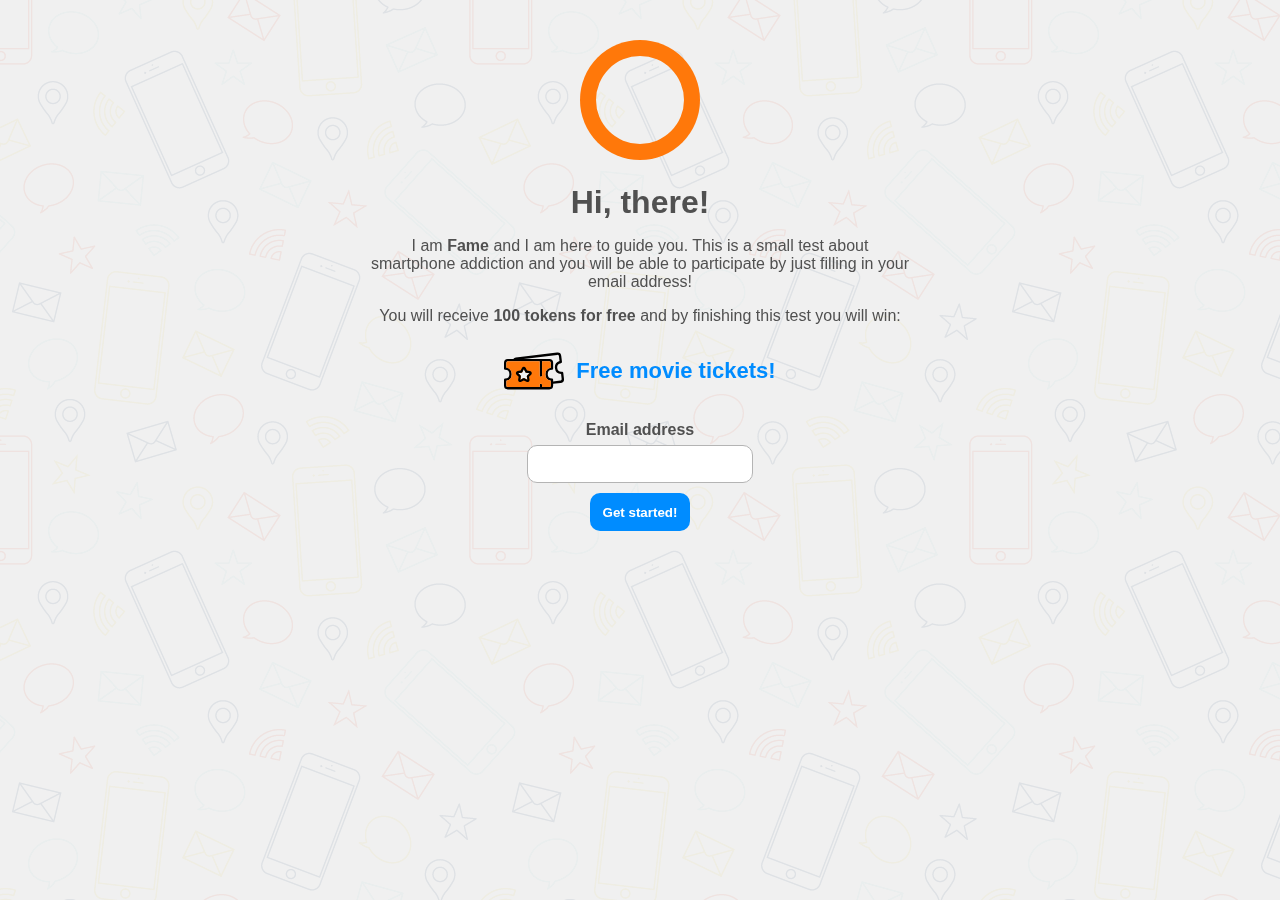
<file: index.html>
<!DOCTYPE html>
<html lang="en">
<head>
    <meta charset="UTF-8">
    <title>Fame</title>
    <link rel="stylesheet" href="./css/fame.css">
    <link rel="stylesheet" href="./css/style.css">
    <meta name="viewport" content="width=device-width, initial-scale=1.0">
    <meta name="theme-color" content="#0096FF">
</head>
<body>
    <main>
        <div class="fame-container">
            <div class="fame"></div>
        </div>
        <h1>Hi, there!</h1>
        <p>I am <span class="bold">Fame</span> and I am here to guide you. This is a small test about smartphone addiction and you will be able to participate by just filling in your email address!</p>
        <p>You will receive <span class="bold">100 tokens for free</span> and by finishing this test you will win:</p>
        <div class="freetickets">
            <svg xmlns="http://www.w3.org/2000/svg" viewBox="0 0 512 315.19">
                <defs><style>.a{fill:#FF780A;}</style></defs><title>tickets</title><path d="M511.76,222.84l-6-50.4a10,10,0,0,0-10.95-8.76,36.88,36.88,0,0,1-8.74-73.23,10,10,0,0,0,8.58-11.1l-6-50.4A32.84,32.84,0,0,0,452.16.24L100.89,42.16a32.64,32.64,0,0,0-21.75,12.1H32.83A32.87,32.87,0,0,0,0,87.09v50.77a10,10,0,0,0,9.83,10,36.88,36.88,0,0,1,0,73.75A10,10,0,0,0,0,231.6v50.76A32.87,32.87,0,0,0,32.83,315.2H386.57a32.87,32.87,0,0,0,32.83-32.84V266.93l63.65-7.6a32.82,32.82,0,0,0,28.71-36.47ZM399.4,249.18v33.18a12.85,12.85,0,0,1-12.83,12.84h-62V276.45a10,10,0,0,0-20,0v18.74H32.83A12.85,12.85,0,0,1,20,282.36V240.6a57,57,0,0,0,0-111.8V87.09A12.85,12.85,0,0,1,32.83,74.26H304.57V196a10,10,0,1,0,20,0V74.26h62A12.85,12.85,0,0,1,399.4,87.09v41.78a56.9,56.9,0,0,0,0,111.72Zm89.85-14.51a12.8,12.8,0,0,1-8.57,4.81l-61.28,7.31V231.6a10,10,0,0,0-9.83-10,36.88,36.88,0,0,1,0-73.75,10,10,0,0,0,9.83-10V87.09a32.87,32.87,0,0,0-32.83-32.83H168.3L454.5,20.1a12.85,12.85,0,0,1,14.26,11.22l4.95,41.48A56.9,56.9,0,0,0,487,183.73L492,225.21a12.7,12.7,0,0,1-2.7,9.46Z" transform="translate(0 -0.01)"/><path d="M323.8,232.41a10.15,10.15,0,0,0-.92-1.72,9.72,9.72,0,0,0-2.76-2.76,9.87,9.87,0,0,0-1.73-.92,10.13,10.13,0,0,0-1.87-.58,9.78,9.78,0,0,0-5.78.58,10.11,10.11,0,0,0-3.24,2.16,9.11,9.11,0,0,0-1.25,1.52,10.15,10.15,0,0,0-.92,1.72,10.44,10.44,0,0,0-.57,1.88,10.23,10.23,0,0,0,0,3.9,10.1,10.1,0,0,0,.57,1.87A10.35,10.35,0,0,0,309,244.6a10,10,0,0,0,3.59,1.49,9.54,9.54,0,0,0,3.91,0,9.39,9.39,0,0,0,1.87-.57,10.63,10.63,0,0,0,1.73-.92,9.72,9.72,0,0,0,2.76-2.76,9.87,9.87,0,0,0,.92-1.73,10.1,10.1,0,0,0,.57-1.87,9.49,9.49,0,0,0,0-3.9A10.65,10.65,0,0,0,323.8,232.41Z" transform="translate(0 -0.01)"/><path d="M241.86,158.87l-43.93-6.38-19.65-39.81a10,10,0,0,0-17.93,0l-17.28,35-2.36,4.79-16.63,2.41-27.3,4a10,10,0,0,0-5.54,17.06l26.45,25.78,5.33,5.2-3,17.63-4.48,26.12A10,10,0,0,0,130,261.2l39.32-20.6,39.29,20.65a10,10,0,0,0,14.51-10.54L215.61,207l31.79-31a10,10,0,0,0-5.54-17.06Zm-44,37.39a10,10,0,0,0-2.88,8.85l5,29L174,220.4a10,10,0,0,0-9.31,0l-26,13.67,5-29a10.16,10.16,0,0,0-2.87-8.85l-12.33-12-8.72-8.5,10.06-1.46,19-2.77a6.68,6.68,0,0,0,.89-.18,10,10,0,0,0,6.64-5.29l13-26.35,13,26.35a10,10,0,0,0,7.53,5.47L219,175.72Z" transform="translate(0 -0.01)"/><path class="a" d="M399.4,128.87V87.09a12.85,12.85,0,0,0-12.83-12.83h-62V196a10,10,0,1,1-20,0V74.26H32.83A12.85,12.85,0,0,0,20,87.09v41.78A56.9,56.9,0,0,1,20,240.6v41.77A12.85,12.85,0,0,0,32.83,295.2H304.56V276.45a10,10,0,0,1,20,0v18.74h62a12.85,12.85,0,0,0,12.83-12.83V249.18h0V240.6a56.9,56.9,0,0,1,0-111.72ZM195,205.11l5,29L174,220.4a10,10,0,0,0-9.31,0l-26,13.67,5-29a10.1,10.1,0,0,0-2.87-8.85l-12.33-12-8.71-8.5,10-1.46,19-2.77a6.68,6.68,0,0,0,.89-.18,10,10,0,0,0,6.64-5.29l13-26.35,13,26.35a10,10,0,0,0,7.53,5.47l29.08,4.23-21,20.51A10,10,0,0,0,195,205.11Z" transform="translate(0 -0.01)"/><path d="M169.32,139.7l13,26.35a10,10,0,0,0,7.53,5.47l29.08,4.23-21,20.51a10,10,0,0,0-2.88,8.85l5,29L174,220.4a10,10,0,0,0-9.31,0l-26,13.67,5-29a10.1,10.1,0,0,0-2.87-8.85l-12.33-12-8.71-8.5,10-1.46,19-2.77a6.68,6.68,0,0,0,.89-.18,10,10,0,0,0,6.64-5.29l13-26.35m0-18a18,18,0,0,0-16.14,10L142,154.31l-14.86,2.17-10.06,1.46a18,18,0,0,0-10,30.7l8.72,8.5,9.31,9.07L120.85,231A18,18,0,0,0,147,250l22.29-11.71L191.6,250a18,18,0,0,0,26.12-19l-4.25-24.82,18-17.57a18,18,0,0,0-10-30.7l-24.92-3.62-11.14-22.58a18,18,0,0,0-16.14-10Z" transform="translate(0 -0.01)"/>
                </svg>
            <p>Free movie tickets!</p>
        </div>
        <form action="/intro.html">
            <label for="email">Email address</label>
            <input type="email">
            <input type="submit" value="Get started!">
        </form>
    </main>
</body>
</html>
</file>
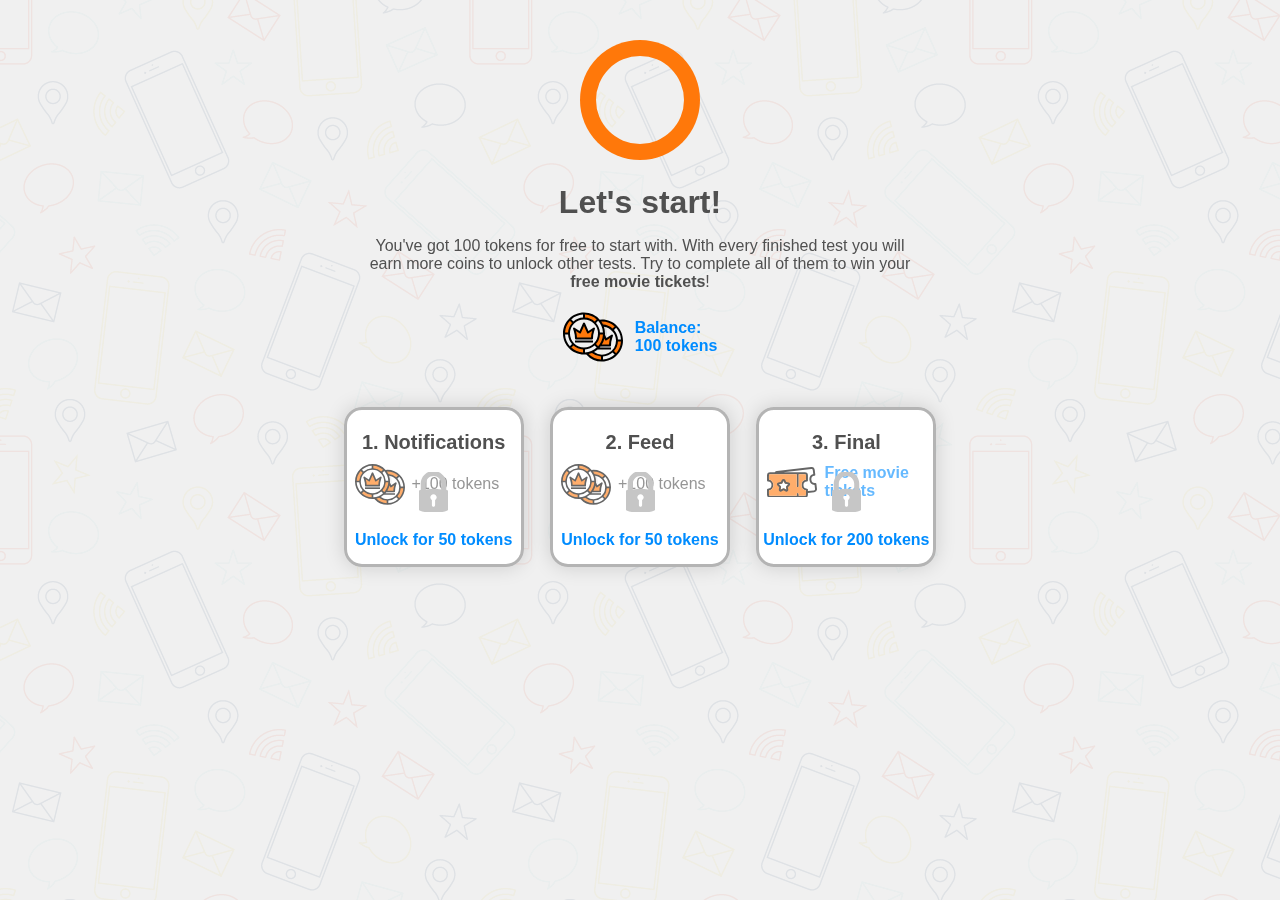
<file: intro.html>
<!DOCTYPE html>
<html lang="en">
<head>
    <meta charset="UTF-8">
    <title>Fame</title>
    <link rel="stylesheet" href="./css/fame.css">
    <link rel="stylesheet" href="./css/style.css">
    <meta name="viewport" content="width=device-width, initial-scale=1.0">
    <meta name="theme-color" content="#0096FF">
</head>
<body>
    <main>
        <div class="fame-container">
            <div class="fame"></div>
        </div>
        <h1>Let's start!</h1>
        <p>You've got 100 tokens for free to start with. With every finished test you will earn more coins to unlock other tests. Try to complete all of them to win your <span class=" bold">free movie tickets</span>!</p>
        <div class="totaltokens">
                <svg xmlns="http://www.w3.org/2000/svg" viewBox="0 0 480 392"><defs><style>.a{fill:#FF780A;}.b{fill:none;}.c{opacity:0.1;}.d{fill:#FF780A;}</style></defs><title>tokens</title><path class="a" d="M268.86,139.14l28.28-28.28A159.54,159.54,0,0,0,184,64v40A119.66,119.66,0,0,1,268.86,139.14Z" transform="translate(-16 -56)"/><path class="a" d="M268.86,308.86l28.28,28.28a159.45,159.45,0,0,0,46.32-102.36c.24-3.58.54-7.14.54-10.78H304A119.66,119.66,0,0,1,268.86,308.86Z" transform="translate(-16 -56)"/><path class="b" d="M64,224H24A159.54,159.54,0,0,0,70.86,337.14l28.28-28.29A119.62,119.62,0,0,1,64,224Z" transform="translate(-16 -56)"/><path class="a" d="M99.14,139.14,70.86,110.86A159.54,159.54,0,0,0,24,224H64A119.66,119.66,0,0,1,99.14,139.14Z" transform="translate(-16 -56)"/><path class="b" d="M184,104V64A159.54,159.54,0,0,0,70.86,110.86l28.29,28.29A119.59,119.59,0,0,1,184,104Z" transform="translate(-16 -56)"/><path class="b" d="M184,344v40a159.54,159.54,0,0,0,113.14-46.86l-28.28-28.29A119.63,119.63,0,0,1,184,344Z" transform="translate(-16 -56)"/><path class="a" d="M184,344a119.66,119.66,0,0,1-84.86-35.14L70.86,337.14A159.54,159.54,0,0,0,184,384Z" transform="translate(-16 -56)"/><path class="b" d="M304,224h40a159.54,159.54,0,0,0-46.86-113.14l-28.29,28.29A119.59,119.59,0,0,1,304,224Z" transform="translate(-16 -56)"/><path class="b" d="M304,224a120,120,0,1,0-35.14,84.86A119.66,119.66,0,0,0,304,224Z" transform="translate(-16 -56)"/><path class="a" d="M184,144l-32,72-48-32,5.88,17.64A197.31,197.31,0,0,1,120,264H248a197.31,197.31,0,0,1,10.12-62.36L264,184l-48,32Z" transform="translate(-16 -56)"/><path class="a" d="M305.31,119.86a159.93,159.93,0,0,1,25.35,40.28,119.54,119.54,0,0,1,82.19,35l28.29-28.29c-28.73-28.72-80.32-54.41-135.83-47Z" transform="translate(-16 -56)"/><path class="a" d="M412.86,364.86l28.28,28.28a159.45,159.45,0,0,0,46.32-102.36c.24-3.58.54-7.14.54-10.78H448a119.66,119.66,0,0,1-35.14,84.86Z" transform="translate(-16 -56)"/><path class="b" d="M328,400v40a159.54,159.54,0,0,0,113.14-46.86l-28.28-28.29A119.63,119.63,0,0,1,328,400Z" transform="translate(-16 -56)"/><path class="a" d="M205.45,382.4C237.67,418.54,286.23,440,328,440V400a119.44,119.44,0,0,1-79-29.86A159.34,159.34,0,0,1,205.45,382.4Z" transform="translate(-16 -56)"/><path class="b" d="M448,280h40a159.54,159.54,0,0,0-46.86-113.14l-28.29,28.29A119.59,119.59,0,0,1,448,280Z" transform="translate(-16 -56)"/><path class="b" d="M412.86,195.14a119.64,119.64,0,0,0-82.2-35,159.8,159.8,0,0,1-81.7,210,119.95,119.95,0,0,0,163.9-175Z" transform="translate(-16 -56)"/><path class="a" d="M360,272l-16.54-37.22A158.9,158.9,0,0,1,311.78,320H392a197.31,197.31,0,0,1,10.12-62.36L408,240Z" transform="translate(-16 -56)"/><path class="c" d="M343.58,235.07,360,272l.71-.47a159.09,159.09,0,0,0-4.64-108,120.67,120.67,0,0,0-25.41-3.34A159.18,159.18,0,0,1,344,224c0,3.73-.16,7.41-.42,11.07Z" transform="translate(-16 -56)"/><path class="c" d="M311.87,320A160.93,160.93,0,0,1,249,370.14c2.5,2.19,5.1,4.26,7.78,6.24A160.38,160.38,0,0,0,335.94,320Z" transform="translate(-16 -56)"/><path class="c" d="M330.66,160.14a120.76,120.76,0,0,1,25.41,3.34,159.83,159.83,0,0,0-27.84-44.81,148.07,148.07,0,0,0-22.92,1.19,159.76,159.76,0,0,1,25.35,40.28Z" transform="translate(-16 -56)"/><path class="d" d="M335.94,320a159.6,159.6,0,0,0,24.77-48.47L360,272l-16.42-36.93A158.7,158.7,0,0,1,311.86,320Z" transform="translate(-16 -56)"/><path d="M271.58,186.53a8,8,0,0,0-12-9.19l-40.11,26.74L191.3,140.75a8,8,0,0,0-14.61,0l-28.15,63.33-40.11-26.74a8,8,0,0,0-12,9.19l5.88,17.64A188.62,188.62,0,0,1,112,264a8,8,0,0,0,8,8H248a8,8,0,0,0,8-8,188.9,188.9,0,0,1,9.7-59.83ZM240.16,256H127.84a205,205,0,0,0-8.94-52.46l28.66,19.12a8,8,0,0,0,11.75-3.41L184,163.7l24.69,55.55a8,8,0,0,0,11.75,3.41l28.66-19.12A204.13,204.13,0,0,0,240.16,256Z" transform="translate(-16 -56)"/><path d="M112,280H256v16H112Z" transform="translate(-16 -56)"/><path d="M328,112a157.72,157.72,0,0,0-18.1,1.14A167.46,167.46,0,0,0,184,56C91.37,56,16,131.37,16,224S91.37,392,184,392a170,170,0,0,0,18-1,167.56,167.56,0,0,0,126,57c92.63,0,168-75.37,168-168S420.63,112,328,112ZM296.82,325.5l-17-17A127.29,127.29,0,0,0,311.6,232h24A151.2,151.2,0,0,1,296.82,325.5ZM184,336A112,112,0,1,1,296,224,112.12,112.12,0,0,1,184,336Zm163.24-73,5.44,12.25a8,8,0,0,0,11.75,3.41l28.67-19.12a204.57,204.57,0,0,0-9,52.46H326.83A166.45,166.45,0,0,0,347.24,263Zm-35.65-47a127.23,127.23,0,0,0-31.74-76.54l17-17A151.13,151.13,0,0,1,335.58,216Zm-43-87.86A127.29,127.29,0,0,0,192,96.4v-24a151.14,151.14,0,0,1,93.5,38.78ZM176,96.41a127.23,127.23,0,0,0-76.54,31.74l-17-17A151.09,151.09,0,0,1,176,72.41ZM88.14,139.46A127.29,127.29,0,0,0,56.4,216h-24a151.14,151.14,0,0,1,38.78-93.5ZM56.41,232a127.23,127.23,0,0,0,31.74,76.54l-17,17A151.09,151.09,0,0,1,32.41,232Zm43.05,87.86A127.29,127.29,0,0,0,176,351.6v24a151.14,151.14,0,0,1-93.5-38.78ZM192,351.59a127.23,127.23,0,0,0,76.54-31.74l17,17A151.13,151.13,0,0,1,192,375.58Zm100.54.41H400V336H308.86c2.35-2.61,4.64-5.25,6.83-8H392a8,8,0,0,0,8-8,188.9,188.9,0,0,1,9.7-59.83l5.88-17.64a8,8,0,0,0-12-9.19l-40.11,26.74-11.92-26.83c.17-3.08.47-6.13.47-9.25a167.24,167.24,0,0,0-9.39-54.89C397.3,176.37,440,223.74,440,280a111.76,111.76,0,0,1-176,91.7A168.32,168.32,0,0,0,292.54,352ZM336,407.59a127.23,127.23,0,0,0,76.54-31.74l17,17A151.13,151.13,0,0,1,336,431.58Zm87.86-43A127.29,127.29,0,0,0,455.6,288h24a151.14,151.14,0,0,1-38.78,93.5ZM455.59,272a127.22,127.22,0,0,0-31.93-76.34l17.16-17.16A151.13,151.13,0,0,1,479.59,272ZM328,128a151.18,151.18,0,0,1,101.5,39.18l-17.13,17.14a127.28,127.28,0,0,0-76.58-31.82,167.63,167.63,0,0,0-14-24.32c2.12-.11,4.2-.18,6.2-.18ZM220.94,387.78a166.8,166.8,0,0,0,26.76-8.41A127.7,127.7,0,0,0,320,407.63v24.15a151.51,151.51,0,0,1-99.06-44Z" transform="translate(-16 -56)"/></svg>
            <p><span>Balance:</span><br>0 tokens</p>
        </div>
        <section>
            <a class="locked test1">
               <article>
                <h2>1. Notifications</h2>
                <div class="tokens">
                    <svg xmlns="http://www.w3.org/2000/svg" viewBox="0 0 480 392"><defs><style>.a{fill:#FF780A;}.b{fill:none;}.c{opacity:0.1;}.d{fill:#FF780A;}</style></defs><title>tokens</title><path class="a" d="M268.86,139.14l28.28-28.28A159.54,159.54,0,0,0,184,64v40A119.66,119.66,0,0,1,268.86,139.14Z" transform="translate(-16 -56)"/><path class="a" d="M268.86,308.86l28.28,28.28a159.45,159.45,0,0,0,46.32-102.36c.24-3.58.54-7.14.54-10.78H304A119.66,119.66,0,0,1,268.86,308.86Z" transform="translate(-16 -56)"/><path class="b" d="M64,224H24A159.54,159.54,0,0,0,70.86,337.14l28.28-28.29A119.62,119.62,0,0,1,64,224Z" transform="translate(-16 -56)"/><path class="a" d="M99.14,139.14,70.86,110.86A159.54,159.54,0,0,0,24,224H64A119.66,119.66,0,0,1,99.14,139.14Z" transform="translate(-16 -56)"/><path class="b" d="M184,104V64A159.54,159.54,0,0,0,70.86,110.86l28.29,28.29A119.59,119.59,0,0,1,184,104Z" transform="translate(-16 -56)"/><path class="b" d="M184,344v40a159.54,159.54,0,0,0,113.14-46.86l-28.28-28.29A119.63,119.63,0,0,1,184,344Z" transform="translate(-16 -56)"/><path class="a" d="M184,344a119.66,119.66,0,0,1-84.86-35.14L70.86,337.14A159.54,159.54,0,0,0,184,384Z" transform="translate(-16 -56)"/><path class="b" d="M304,224h40a159.54,159.54,0,0,0-46.86-113.14l-28.29,28.29A119.59,119.59,0,0,1,304,224Z" transform="translate(-16 -56)"/><path class="b" d="M304,224a120,120,0,1,0-35.14,84.86A119.66,119.66,0,0,0,304,224Z" transform="translate(-16 -56)"/><path class="a" d="M184,144l-32,72-48-32,5.88,17.64A197.31,197.31,0,0,1,120,264H248a197.31,197.31,0,0,1,10.12-62.36L264,184l-48,32Z" transform="translate(-16 -56)"/><path class="a" d="M305.31,119.86a159.93,159.93,0,0,1,25.35,40.28,119.54,119.54,0,0,1,82.19,35l28.29-28.29c-28.73-28.72-80.32-54.41-135.83-47Z" transform="translate(-16 -56)"/><path class="a" d="M412.86,364.86l28.28,28.28a159.45,159.45,0,0,0,46.32-102.36c.24-3.58.54-7.14.54-10.78H448a119.66,119.66,0,0,1-35.14,84.86Z" transform="translate(-16 -56)"/><path class="b" d="M328,400v40a159.54,159.54,0,0,0,113.14-46.86l-28.28-28.29A119.63,119.63,0,0,1,328,400Z" transform="translate(-16 -56)"/><path class="a" d="M205.45,382.4C237.67,418.54,286.23,440,328,440V400a119.44,119.44,0,0,1-79-29.86A159.34,159.34,0,0,1,205.45,382.4Z" transform="translate(-16 -56)"/><path class="b" d="M448,280h40a159.54,159.54,0,0,0-46.86-113.14l-28.29,28.29A119.59,119.59,0,0,1,448,280Z" transform="translate(-16 -56)"/><path class="b" d="M412.86,195.14a119.64,119.64,0,0,0-82.2-35,159.8,159.8,0,0,1-81.7,210,119.95,119.95,0,0,0,163.9-175Z" transform="translate(-16 -56)"/><path class="a" d="M360,272l-16.54-37.22A158.9,158.9,0,0,1,311.78,320H392a197.31,197.31,0,0,1,10.12-62.36L408,240Z" transform="translate(-16 -56)"/><path class="c" d="M343.58,235.07,360,272l.71-.47a159.09,159.09,0,0,0-4.64-108,120.67,120.67,0,0,0-25.41-3.34A159.18,159.18,0,0,1,344,224c0,3.73-.16,7.41-.42,11.07Z" transform="translate(-16 -56)"/><path class="c" d="M311.87,320A160.93,160.93,0,0,1,249,370.14c2.5,2.19,5.1,4.26,7.78,6.24A160.38,160.38,0,0,0,335.94,320Z" transform="translate(-16 -56)"/><path class="c" d="M330.66,160.14a120.76,120.76,0,0,1,25.41,3.34,159.83,159.83,0,0,0-27.84-44.81,148.07,148.07,0,0,0-22.92,1.19,159.76,159.76,0,0,1,25.35,40.28Z" transform="translate(-16 -56)"/><path class="d" d="M335.94,320a159.6,159.6,0,0,0,24.77-48.47L360,272l-16.42-36.93A158.7,158.7,0,0,1,311.86,320Z" transform="translate(-16 -56)"/><path d="M271.58,186.53a8,8,0,0,0-12-9.19l-40.11,26.74L191.3,140.75a8,8,0,0,0-14.61,0l-28.15,63.33-40.11-26.74a8,8,0,0,0-12,9.19l5.88,17.64A188.62,188.62,0,0,1,112,264a8,8,0,0,0,8,8H248a8,8,0,0,0,8-8,188.9,188.9,0,0,1,9.7-59.83ZM240.16,256H127.84a205,205,0,0,0-8.94-52.46l28.66,19.12a8,8,0,0,0,11.75-3.41L184,163.7l24.69,55.55a8,8,0,0,0,11.75,3.41l28.66-19.12A204.13,204.13,0,0,0,240.16,256Z" transform="translate(-16 -56)"/><path d="M112,280H256v16H112Z" transform="translate(-16 -56)"/><path d="M328,112a157.72,157.72,0,0,0-18.1,1.14A167.46,167.46,0,0,0,184,56C91.37,56,16,131.37,16,224S91.37,392,184,392a170,170,0,0,0,18-1,167.56,167.56,0,0,0,126,57c92.63,0,168-75.37,168-168S420.63,112,328,112ZM296.82,325.5l-17-17A127.29,127.29,0,0,0,311.6,232h24A151.2,151.2,0,0,1,296.82,325.5ZM184,336A112,112,0,1,1,296,224,112.12,112.12,0,0,1,184,336Zm163.24-73,5.44,12.25a8,8,0,0,0,11.75,3.41l28.67-19.12a204.57,204.57,0,0,0-9,52.46H326.83A166.45,166.45,0,0,0,347.24,263Zm-35.65-47a127.23,127.23,0,0,0-31.74-76.54l17-17A151.13,151.13,0,0,1,335.58,216Zm-43-87.86A127.29,127.29,0,0,0,192,96.4v-24a151.14,151.14,0,0,1,93.5,38.78ZM176,96.41a127.23,127.23,0,0,0-76.54,31.74l-17-17A151.09,151.09,0,0,1,176,72.41ZM88.14,139.46A127.29,127.29,0,0,0,56.4,216h-24a151.14,151.14,0,0,1,38.78-93.5ZM56.41,232a127.23,127.23,0,0,0,31.74,76.54l-17,17A151.09,151.09,0,0,1,32.41,232Zm43.05,87.86A127.29,127.29,0,0,0,176,351.6v24a151.14,151.14,0,0,1-93.5-38.78ZM192,351.59a127.23,127.23,0,0,0,76.54-31.74l17,17A151.13,151.13,0,0,1,192,375.58Zm100.54.41H400V336H308.86c2.35-2.61,4.64-5.25,6.83-8H392a8,8,0,0,0,8-8,188.9,188.9,0,0,1,9.7-59.83l5.88-17.64a8,8,0,0,0-12-9.19l-40.11,26.74-11.92-26.83c.17-3.08.47-6.13.47-9.25a167.24,167.24,0,0,0-9.39-54.89C397.3,176.37,440,223.74,440,280a111.76,111.76,0,0,1-176,91.7A168.32,168.32,0,0,0,292.54,352ZM336,407.59a127.23,127.23,0,0,0,76.54-31.74l17,17A151.13,151.13,0,0,1,336,431.58Zm87.86-43A127.29,127.29,0,0,0,455.6,288h24a151.14,151.14,0,0,1-38.78,93.5ZM455.59,272a127.22,127.22,0,0,0-31.93-76.34l17.16-17.16A151.13,151.13,0,0,1,479.59,272ZM328,128a151.18,151.18,0,0,1,101.5,39.18l-17.13,17.14a127.28,127.28,0,0,0-76.58-31.82,167.63,167.63,0,0,0-14-24.32c2.12-.11,4.2-.18,6.2-.18ZM220.94,387.78a166.8,166.8,0,0,0,26.76-8.41A127.7,127.7,0,0,0,320,407.63v24.15a151.51,151.51,0,0,1-99.06-44Z" transform="translate(-16 -56)"/></svg>
                    <p>+100 tokens</p>
                </div>
            </article>
            </a>
            <a class="locked test2">
                <article>
                <h2>2. Feed</h2>
                <div class="tokens">
                    <svg xmlns="http://www.w3.org/2000/svg" viewBox="0 0 480 392"><defs><style>.a{fill:#FF780A;}.b{fill:none;}.c{opacity:0.1;}.d{fill:#FF780A;}</style></defs><title>tokens</title><path class="a" d="M268.86,139.14l28.28-28.28A159.54,159.54,0,0,0,184,64v40A119.66,119.66,0,0,1,268.86,139.14Z" transform="translate(-16 -56)"/><path class="a" d="M268.86,308.86l28.28,28.28a159.45,159.45,0,0,0,46.32-102.36c.24-3.58.54-7.14.54-10.78H304A119.66,119.66,0,0,1,268.86,308.86Z" transform="translate(-16 -56)"/><path class="b" d="M64,224H24A159.54,159.54,0,0,0,70.86,337.14l28.28-28.29A119.62,119.62,0,0,1,64,224Z" transform="translate(-16 -56)"/><path class="a" d="M99.14,139.14,70.86,110.86A159.54,159.54,0,0,0,24,224H64A119.66,119.66,0,0,1,99.14,139.14Z" transform="translate(-16 -56)"/><path class="b" d="M184,104V64A159.54,159.54,0,0,0,70.86,110.86l28.29,28.29A119.59,119.59,0,0,1,184,104Z" transform="translate(-16 -56)"/><path class="b" d="M184,344v40a159.54,159.54,0,0,0,113.14-46.86l-28.28-28.29A119.63,119.63,0,0,1,184,344Z" transform="translate(-16 -56)"/><path class="a" d="M184,344a119.66,119.66,0,0,1-84.86-35.14L70.86,337.14A159.54,159.54,0,0,0,184,384Z" transform="translate(-16 -56)"/><path class="b" d="M304,224h40a159.54,159.54,0,0,0-46.86-113.14l-28.29,28.29A119.59,119.59,0,0,1,304,224Z" transform="translate(-16 -56)"/><path class="b" d="M304,224a120,120,0,1,0-35.14,84.86A119.66,119.66,0,0,0,304,224Z" transform="translate(-16 -56)"/><path class="a" d="M184,144l-32,72-48-32,5.88,17.64A197.31,197.31,0,0,1,120,264H248a197.31,197.31,0,0,1,10.12-62.36L264,184l-48,32Z" transform="translate(-16 -56)"/><path class="a" d="M305.31,119.86a159.93,159.93,0,0,1,25.35,40.28,119.54,119.54,0,0,1,82.19,35l28.29-28.29c-28.73-28.72-80.32-54.41-135.83-47Z" transform="translate(-16 -56)"/><path class="a" d="M412.86,364.86l28.28,28.28a159.45,159.45,0,0,0,46.32-102.36c.24-3.58.54-7.14.54-10.78H448a119.66,119.66,0,0,1-35.14,84.86Z" transform="translate(-16 -56)"/><path class="b" d="M328,400v40a159.54,159.54,0,0,0,113.14-46.86l-28.28-28.29A119.63,119.63,0,0,1,328,400Z" transform="translate(-16 -56)"/><path class="a" d="M205.45,382.4C237.67,418.54,286.23,440,328,440V400a119.44,119.44,0,0,1-79-29.86A159.34,159.34,0,0,1,205.45,382.4Z" transform="translate(-16 -56)"/><path class="b" d="M448,280h40a159.54,159.54,0,0,0-46.86-113.14l-28.29,28.29A119.59,119.59,0,0,1,448,280Z" transform="translate(-16 -56)"/><path class="b" d="M412.86,195.14a119.64,119.64,0,0,0-82.2-35,159.8,159.8,0,0,1-81.7,210,119.95,119.95,0,0,0,163.9-175Z" transform="translate(-16 -56)"/><path class="a" d="M360,272l-16.54-37.22A158.9,158.9,0,0,1,311.78,320H392a197.31,197.31,0,0,1,10.12-62.36L408,240Z" transform="translate(-16 -56)"/><path class="c" d="M343.58,235.07,360,272l.71-.47a159.09,159.09,0,0,0-4.64-108,120.67,120.67,0,0,0-25.41-3.34A159.18,159.18,0,0,1,344,224c0,3.73-.16,7.41-.42,11.07Z" transform="translate(-16 -56)"/><path class="c" d="M311.87,320A160.93,160.93,0,0,1,249,370.14c2.5,2.19,5.1,4.26,7.78,6.24A160.38,160.38,0,0,0,335.94,320Z" transform="translate(-16 -56)"/><path class="c" d="M330.66,160.14a120.76,120.76,0,0,1,25.41,3.34,159.83,159.83,0,0,0-27.84-44.81,148.07,148.07,0,0,0-22.92,1.19,159.76,159.76,0,0,1,25.35,40.28Z" transform="translate(-16 -56)"/><path class="d" d="M335.94,320a159.6,159.6,0,0,0,24.77-48.47L360,272l-16.42-36.93A158.7,158.7,0,0,1,311.86,320Z" transform="translate(-16 -56)"/><path d="M271.58,186.53a8,8,0,0,0-12-9.19l-40.11,26.74L191.3,140.75a8,8,0,0,0-14.61,0l-28.15,63.33-40.11-26.74a8,8,0,0,0-12,9.19l5.88,17.64A188.62,188.62,0,0,1,112,264a8,8,0,0,0,8,8H248a8,8,0,0,0,8-8,188.9,188.9,0,0,1,9.7-59.83ZM240.16,256H127.84a205,205,0,0,0-8.94-52.46l28.66,19.12a8,8,0,0,0,11.75-3.41L184,163.7l24.69,55.55a8,8,0,0,0,11.75,3.41l28.66-19.12A204.13,204.13,0,0,0,240.16,256Z" transform="translate(-16 -56)"/><path d="M112,280H256v16H112Z" transform="translate(-16 -56)"/><path d="M328,112a157.72,157.72,0,0,0-18.1,1.14A167.46,167.46,0,0,0,184,56C91.37,56,16,131.37,16,224S91.37,392,184,392a170,170,0,0,0,18-1,167.56,167.56,0,0,0,126,57c92.63,0,168-75.37,168-168S420.63,112,328,112ZM296.82,325.5l-17-17A127.29,127.29,0,0,0,311.6,232h24A151.2,151.2,0,0,1,296.82,325.5ZM184,336A112,112,0,1,1,296,224,112.12,112.12,0,0,1,184,336Zm163.24-73,5.44,12.25a8,8,0,0,0,11.75,3.41l28.67-19.12a204.57,204.57,0,0,0-9,52.46H326.83A166.45,166.45,0,0,0,347.24,263Zm-35.65-47a127.23,127.23,0,0,0-31.74-76.54l17-17A151.13,151.13,0,0,1,335.58,216Zm-43-87.86A127.29,127.29,0,0,0,192,96.4v-24a151.14,151.14,0,0,1,93.5,38.78ZM176,96.41a127.23,127.23,0,0,0-76.54,31.74l-17-17A151.09,151.09,0,0,1,176,72.41ZM88.14,139.46A127.29,127.29,0,0,0,56.4,216h-24a151.14,151.14,0,0,1,38.78-93.5ZM56.41,232a127.23,127.23,0,0,0,31.74,76.54l-17,17A151.09,151.09,0,0,1,32.41,232Zm43.05,87.86A127.29,127.29,0,0,0,176,351.6v24a151.14,151.14,0,0,1-93.5-38.78ZM192,351.59a127.23,127.23,0,0,0,76.54-31.74l17,17A151.13,151.13,0,0,1,192,375.58Zm100.54.41H400V336H308.86c2.35-2.61,4.64-5.25,6.83-8H392a8,8,0,0,0,8-8,188.9,188.9,0,0,1,9.7-59.83l5.88-17.64a8,8,0,0,0-12-9.19l-40.11,26.74-11.92-26.83c.17-3.08.47-6.13.47-9.25a167.24,167.24,0,0,0-9.39-54.89C397.3,176.37,440,223.74,440,280a111.76,111.76,0,0,1-176,91.7A168.32,168.32,0,0,0,292.54,352ZM336,407.59a127.23,127.23,0,0,0,76.54-31.74l17,17A151.13,151.13,0,0,1,336,431.58Zm87.86-43A127.29,127.29,0,0,0,455.6,288h24a151.14,151.14,0,0,1-38.78,93.5ZM455.59,272a127.22,127.22,0,0,0-31.93-76.34l17.16-17.16A151.13,151.13,0,0,1,479.59,272ZM328,128a151.18,151.18,0,0,1,101.5,39.18l-17.13,17.14a127.28,127.28,0,0,0-76.58-31.82,167.63,167.63,0,0,0-14-24.32c2.12-.11,4.2-.18,6.2-.18ZM220.94,387.78a166.8,166.8,0,0,0,26.76-8.41A127.7,127.7,0,0,0,320,407.63v24.15a151.51,151.51,0,0,1-99.06-44Z" transform="translate(-16 -56)"/></svg>
                    <p>+100 tokens</p>
                </div>
            </article>
            </a>
            <a class="locked final test3">
                <article>
                <h2>3. Final</h2>
                <div class="tokens">
                    <svg xmlns="http://www.w3.org/2000/svg" viewBox="0 0 512 315.19"><defs><style>.a{fill:#FF780A;}</style></defs><title>tickets</title><path d="M511.76,321.24l-6-50.4a10,10,0,0,0-10.95-8.76,36.88,36.88,0,0,1-8.74-73.23,10,10,0,0,0,8.58-11.1l-6-50.4a32.84,32.84,0,0,0-36.49-28.71L100.89,140.56a32.65,32.65,0,0,0-21.75,12.1H32.83A32.87,32.87,0,0,0,0,185.49v50.77a10,10,0,0,0,9.83,10,36.88,36.88,0,0,1,0,73.75A10,10,0,0,0,0,330v50.76A32.87,32.87,0,0,0,32.83,413.6H386.57a32.87,32.87,0,0,0,32.83-32.84V365.33l63.65-7.6a32.82,32.82,0,0,0,28.71-36.49ZM399.4,347.58v33.18a12.85,12.85,0,0,1-12.83,12.84h-62V374.85a10,10,0,0,0-20,0v18.74H32.83A12.84,12.84,0,0,1,20,380.76V339a56.63,56.63,0,0,0,29.74-16,56.89,56.89,0,0,0,0-79.8,56.53,56.53,0,0,0-29.74-16V185.49a12.85,12.85,0,0,1,12.83-12.83H304.57V294.43a10,10,0,0,0,20,0V172.66h62a12.85,12.85,0,0,1,12.83,12.83v41.78a56.9,56.9,0,0,0,0,111.72v8.59Zm89.85-14.51a12.78,12.78,0,0,1-8.57,4.81l-61.28,7.31V330a10,10,0,0,0-9.83-10,36.88,36.88,0,0,1,0-73.75,10,10,0,0,0,9.83-10V185.49a32.87,32.87,0,0,0-32.83-32.83H168.3L454.5,118.5a12.84,12.84,0,0,1,14.26,11.22l4.95,41.48A56.9,56.9,0,0,0,487,282.13l4.95,41.48A12.72,12.72,0,0,1,489.25,333.07Z" transform="translate(0 -98.4)"/><path d="M323.8,330.81a10.15,10.15,0,0,0-.92-1.72,9.57,9.57,0,0,0-1.24-1.52,10,10,0,0,0-1.52-1.24,9.91,9.91,0,0,0-1.73-.92,10.13,10.13,0,0,0-1.87-.58,9.8,9.8,0,0,0-5.78.58,10.14,10.14,0,0,0-3.24,2.16,9.63,9.63,0,0,0-1.25,1.52,10.15,10.15,0,0,0-.92,1.72,10.44,10.44,0,0,0-.57,1.88,10.1,10.1,0,0,0,0,3.9,10.1,10.1,0,0,0,.57,1.87,9.87,9.87,0,0,0,.92,1.73A9.93,9.93,0,0,0,309,343a10.15,10.15,0,0,0,1.72.92,9.6,9.6,0,0,0,1.87.57,9.66,9.66,0,0,0,3.91,0,9.39,9.39,0,0,0,1.87-.57,10.63,10.63,0,0,0,1.73-.92,10,10,0,0,0,1.52-1.24,9.57,9.57,0,0,0,1.24-1.52,9.87,9.87,0,0,0,.92-1.73,10.1,10.1,0,0,0,.57-1.87,9.61,9.61,0,0,0,0-3.9A10.44,10.44,0,0,0,323.8,330.81Z" transform="translate(0 -98.4)"/><path d="M241.86,257.27l-43.93-6.38-19.65-39.81a10,10,0,0,0-17.93,0l-17.28,35-2.36,4.79-16.63,2.41-27.3,4a10,10,0,0,0-5.54,17.06l26.45,25.78,5.33,5.2-3,17.63-4.48,26.12A10,10,0,0,0,130,359.6L169.32,339l39.29,20.65a10,10,0,0,0,14.51-10.54l-7.51-43.75,31.79-31a10,10,0,0,0-5.54-17.06Zm-44,37.39a10,10,0,0,0-2.88,8.85l5,29L174,318.8a10,10,0,0,0-9.31,0l-26,13.67,5-29a10.16,10.16,0,0,0-2.87-8.85l-12.33-12-8.72-8.5,10.06-1.46,19-2.77a8.76,8.76,0,0,0,.89-.18,10,10,0,0,0,6.64-5.29l13-26.35,13,26.35a10,10,0,0,0,7.53,5.47l29.08,4.23Z" transform="translate(0 -98.4)"/><path class="a" d="M399.4,227.27V185.49a12.85,12.85,0,0,0-12.83-12.83h-62V294.43a10,10,0,0,1-20,0V172.66H32.83A12.85,12.85,0,0,0,20,185.49v41.78a56.53,56.53,0,0,1,29.74,16,56.86,56.86,0,0,1,0,79.8A56.67,56.67,0,0,1,20,339v41.77a12.84,12.84,0,0,0,12.83,12.83H304.56V374.85a10,10,0,0,1,20,0v18.74h62a12.84,12.84,0,0,0,12.83-12.83V347.58h0V339a56.9,56.9,0,0,1,0-111.72ZM195,303.51l5,29L174,318.8a10,10,0,0,0-9.31,0l-26,13.67,5-29a10.09,10.09,0,0,0-2.87-8.85l-12.33-12-8.71-8.5,10-1.46,19-2.77a8.76,8.76,0,0,0,.89-.18,10,10,0,0,0,6.64-5.29l13-26.35,13,26.35a10,10,0,0,0,7.53,5.47l29.08,4.23-21,20.51A10,10,0,0,0,195,303.51Z" transform="translate(0 -98.4)"/><path d="M169.32,238.1l13,26.35a10,10,0,0,0,7.53,5.47l29.08,4.23-21,20.51a10,10,0,0,0-2.88,8.85l5,29L174,318.8a10,10,0,0,0-9.31,0l-26,13.67,5-29a10.09,10.09,0,0,0-2.87-8.85l-12.33-12-8.71-8.5,10-1.46,19-2.77a8.76,8.76,0,0,0,.89-.18,10,10,0,0,0,6.64-5.29l13-26.35m0-18a18,18,0,0,0-16.14,10L142,252.71l-14.86,2.17-10.06,1.46a18,18,0,0,0-10,30.7l8.72,8.5,9.31,9.07-4.26,24.82a18,18,0,0,0,26.12,19l22.29-11.71L191.6,348.4a18,18,0,0,0,26.12-19l-4.25-24.82,18-17.57a18,18,0,0,0-10-30.7l-24.92-3.62-11.14-22.58a18,18,0,0,0-16.14-10Z" transform="translate(0 -98.4)"/></svg>
                    <p><span class="bold blue">Free movie tickets</span></p>
                </div>
            </article>
            </a>
        </section>
    </main>
    <script src="./js/unlock.js"></script>
</body>
</html>
</file>
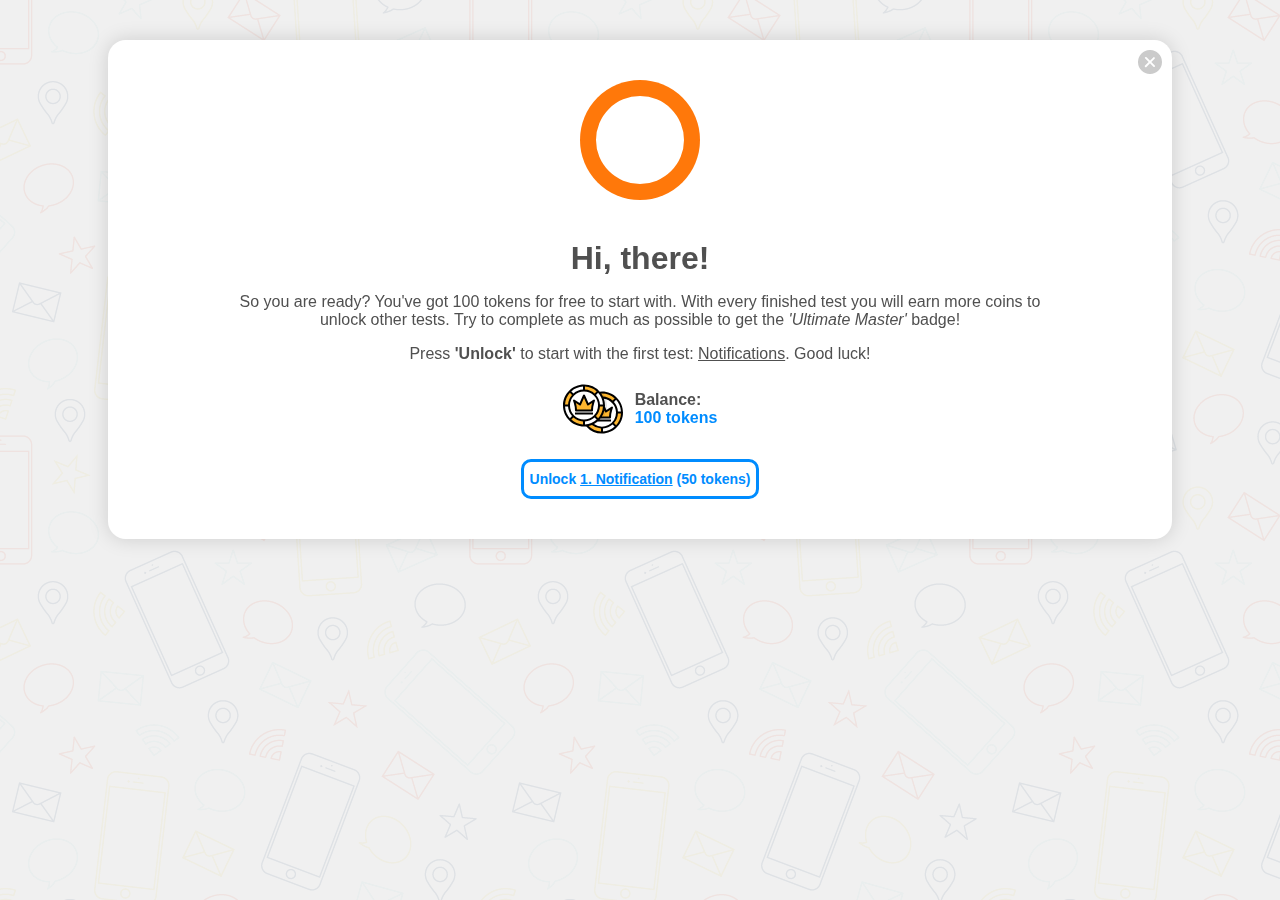
<file: test.html>
<!DOCTYPE html>
<html lang="en">
<head>
    <meta charset="UTF-8">
    <title>Fame</title>
    <link rel="stylesheet" href="./css/fame.css">
    <link rel="stylesheet" href="./css/style-tests.css">
    <meta name="viewport" content="width=device-width, initial-scale=1.0">
</head>
<body>
    <main>
        <section>
            <article class="intro active">
                <a href="index.html" class="back">
                    <svg xmlns="http://www.w3.org/2000/svg" viewBox="0 0 51.98 51.98">
                      <title>close</title>
                      <path d="M44.37,7.6a26,26,0,1,0,0,36.77A26,26,0,0,0,44.37,7.6ZM36.24,36.24a2,2,0,0,1-2.83,0L26,28.82l-7.78,7.77a2,2,0,1,1-2.83-2.82L23.16,26l-7.42-7.43a2,2,0,1,1,2.82-2.82L26,23.16l7.07-7.07a2,2,0,0,1,2.83,2.83L28.82,26l7.42,7.42A2,2,0,0,1,36.24,36.24Z" transform="translate(0 0)"/>
                    </svg>
                </a>
                <div class="fame-container">
                    <div class="fame"></div>
                </div>
                <h1>Hi, there!</h1>
                <p>So you are ready? You've got 100 tokens for free to start with. With every finished test you will earn more coins to unlock other tests. Try to complete as much as possible to get the <span class="italic">'Ultimate Master'</span> badge!</p>
                <p>Press <span class="bold">'Unlock'</span> to start with the first test: <span class="underline">Notifications</span>. Good luck!</p>
                <div class="totaltokens">
                    <svg xmlns="http://www.w3.org/2000/svg" viewBox="0 0 480 392"><defs><style>.a{fill:#fdb62f;}.b{fill:none;}.c{opacity:0.1;}.d{fill:#e8a72b;}</style></defs><title>tokens</title><path class="a" d="M268.86,139.14l28.28-28.28A159.54,159.54,0,0,0,184,64v40A119.66,119.66,0,0,1,268.86,139.14Z" transform="translate(-16 -56)"/><path class="a" d="M268.86,308.86l28.28,28.28a159.45,159.45,0,0,0,46.32-102.36c.24-3.58.54-7.14.54-10.78H304A119.66,119.66,0,0,1,268.86,308.86Z" transform="translate(-16 -56)"/><path class="b" d="M64,224H24A159.54,159.54,0,0,0,70.86,337.14l28.28-28.29A119.62,119.62,0,0,1,64,224Z" transform="translate(-16 -56)"/><path class="a" d="M99.14,139.14,70.86,110.86A159.54,159.54,0,0,0,24,224H64A119.66,119.66,0,0,1,99.14,139.14Z" transform="translate(-16 -56)"/><path class="b" d="M184,104V64A159.54,159.54,0,0,0,70.86,110.86l28.29,28.29A119.59,119.59,0,0,1,184,104Z" transform="translate(-16 -56)"/><path class="b" d="M184,344v40a159.54,159.54,0,0,0,113.14-46.86l-28.28-28.29A119.63,119.63,0,0,1,184,344Z" transform="translate(-16 -56)"/><path class="a" d="M184,344a119.66,119.66,0,0,1-84.86-35.14L70.86,337.14A159.54,159.54,0,0,0,184,384Z" transform="translate(-16 -56)"/><path class="b" d="M304,224h40a159.54,159.54,0,0,0-46.86-113.14l-28.29,28.29A119.59,119.59,0,0,1,304,224Z" transform="translate(-16 -56)"/><path class="b" d="M304,224a120,120,0,1,0-35.14,84.86A119.66,119.66,0,0,0,304,224Z" transform="translate(-16 -56)"/><path class="a" d="M184,144l-32,72-48-32,5.88,17.64A197.31,197.31,0,0,1,120,264H248a197.31,197.31,0,0,1,10.12-62.36L264,184l-48,32Z" transform="translate(-16 -56)"/><path class="a" d="M305.31,119.86a159.93,159.93,0,0,1,25.35,40.28,119.54,119.54,0,0,1,82.19,35l28.29-28.29c-28.73-28.72-80.32-54.41-135.83-47Z" transform="translate(-16 -56)"/><path class="a" d="M412.86,364.86l28.28,28.28a159.45,159.45,0,0,0,46.32-102.36c.24-3.58.54-7.14.54-10.78H448a119.66,119.66,0,0,1-35.14,84.86Z" transform="translate(-16 -56)"/><path class="b" d="M328,400v40a159.54,159.54,0,0,0,113.14-46.86l-28.28-28.29A119.63,119.63,0,0,1,328,400Z" transform="translate(-16 -56)"/><path class="a" d="M205.45,382.4C237.67,418.54,286.23,440,328,440V400a119.44,119.44,0,0,1-79-29.86A159.34,159.34,0,0,1,205.45,382.4Z" transform="translate(-16 -56)"/><path class="b" d="M448,280h40a159.54,159.54,0,0,0-46.86-113.14l-28.29,28.29A119.59,119.59,0,0,1,448,280Z" transform="translate(-16 -56)"/><path class="b" d="M412.86,195.14a119.64,119.64,0,0,0-82.2-35,159.8,159.8,0,0,1-81.7,210,119.95,119.95,0,0,0,163.9-175Z" transform="translate(-16 -56)"/><path class="a" d="M360,272l-16.54-37.22A158.9,158.9,0,0,1,311.78,320H392a197.31,197.31,0,0,1,10.12-62.36L408,240Z" transform="translate(-16 -56)"/><path class="c" d="M343.58,235.07,360,272l.71-.47a159.09,159.09,0,0,0-4.64-108,120.67,120.67,0,0,0-25.41-3.34A159.18,159.18,0,0,1,344,224c0,3.73-.16,7.41-.42,11.07Z" transform="translate(-16 -56)"/><path class="c" d="M311.87,320A160.93,160.93,0,0,1,249,370.14c2.5,2.19,5.1,4.26,7.78,6.24A160.38,160.38,0,0,0,335.94,320Z" transform="translate(-16 -56)"/><path class="c" d="M330.66,160.14a120.76,120.76,0,0,1,25.41,3.34,159.83,159.83,0,0,0-27.84-44.81,148.07,148.07,0,0,0-22.92,1.19,159.76,159.76,0,0,1,25.35,40.28Z" transform="translate(-16 -56)"/><path class="d" d="M335.94,320a159.6,159.6,0,0,0,24.77-48.47L360,272l-16.42-36.93A158.7,158.7,0,0,1,311.86,320Z" transform="translate(-16 -56)"/><path d="M271.58,186.53a8,8,0,0,0-12-9.19l-40.11,26.74L191.3,140.75a8,8,0,0,0-14.61,0l-28.15,63.33-40.11-26.74a8,8,0,0,0-12,9.19l5.88,17.64A188.62,188.62,0,0,1,112,264a8,8,0,0,0,8,8H248a8,8,0,0,0,8-8,188.9,188.9,0,0,1,9.7-59.83ZM240.16,256H127.84a205,205,0,0,0-8.94-52.46l28.66,19.12a8,8,0,0,0,11.75-3.41L184,163.7l24.69,55.55a8,8,0,0,0,11.75,3.41l28.66-19.12A204.13,204.13,0,0,0,240.16,256Z" transform="translate(-16 -56)"/><path d="M112,280H256v16H112Z" transform="translate(-16 -56)"/><path d="M328,112a157.72,157.72,0,0,0-18.1,1.14A167.46,167.46,0,0,0,184,56C91.37,56,16,131.37,16,224S91.37,392,184,392a170,170,0,0,0,18-1,167.56,167.56,0,0,0,126,57c92.63,0,168-75.37,168-168S420.63,112,328,112ZM296.82,325.5l-17-17A127.29,127.29,0,0,0,311.6,232h24A151.2,151.2,0,0,1,296.82,325.5ZM184,336A112,112,0,1,1,296,224,112.12,112.12,0,0,1,184,336Zm163.24-73,5.44,12.25a8,8,0,0,0,11.75,3.41l28.67-19.12a204.57,204.57,0,0,0-9,52.46H326.83A166.45,166.45,0,0,0,347.24,263Zm-35.65-47a127.23,127.23,0,0,0-31.74-76.54l17-17A151.13,151.13,0,0,1,335.58,216Zm-43-87.86A127.29,127.29,0,0,0,192,96.4v-24a151.14,151.14,0,0,1,93.5,38.78ZM176,96.41a127.23,127.23,0,0,0-76.54,31.74l-17-17A151.09,151.09,0,0,1,176,72.41ZM88.14,139.46A127.29,127.29,0,0,0,56.4,216h-24a151.14,151.14,0,0,1,38.78-93.5ZM56.41,232a127.23,127.23,0,0,0,31.74,76.54l-17,17A151.09,151.09,0,0,1,32.41,232Zm43.05,87.86A127.29,127.29,0,0,0,176,351.6v24a151.14,151.14,0,0,1-93.5-38.78ZM192,351.59a127.23,127.23,0,0,0,76.54-31.74l17,17A151.13,151.13,0,0,1,192,375.58Zm100.54.41H400V336H308.86c2.35-2.61,4.64-5.25,6.83-8H392a8,8,0,0,0,8-8,188.9,188.9,0,0,1,9.7-59.83l5.88-17.64a8,8,0,0,0-12-9.19l-40.11,26.74-11.92-26.83c.17-3.08.47-6.13.47-9.25a167.24,167.24,0,0,0-9.39-54.89C397.3,176.37,440,223.74,440,280a111.76,111.76,0,0,1-176,91.7A168.32,168.32,0,0,0,292.54,352ZM336,407.59a127.23,127.23,0,0,0,76.54-31.74l17,17A151.13,151.13,0,0,1,336,431.58Zm87.86-43A127.29,127.29,0,0,0,455.6,288h24a151.14,151.14,0,0,1-38.78,93.5ZM455.59,272a127.22,127.22,0,0,0-31.93-76.34l17.16-17.16A151.13,151.13,0,0,1,479.59,272ZM328,128a151.18,151.18,0,0,1,101.5,39.18l-17.13,17.14a127.28,127.28,0,0,0-76.58-31.82,167.63,167.63,0,0,0-14-24.32c2.12-.11,4.2-.18,6.2-.18ZM220.94,387.78a166.8,166.8,0,0,0,26.76-8.41A127.7,127.7,0,0,0,320,407.63v24.15a151.51,151.51,0,0,1-99.06-44Z" transform="translate(-16 -56)"/></svg>
            <p><span>Balance:</span><br>100 tokens</p>
        </div>
                <button class="button-intro">Unlock <span class="underline">1. Notification</span> (50 tokens)</button>
            </article>
            <article class="test1 inactive">
                <div class="totaltokens small">
                    <svg xmlns="http://www.w3.org/2000/svg" viewBox="0 0 480 392"><defs><style>.a{fill:#fdb62f;}.b{fill:none;}.c{opacity:0.1;}.d{fill:#e8a72b;}</style></defs><title>tokens</title><path class="a" d="M268.86,139.14l28.28-28.28A159.54,159.54,0,0,0,184,64v40A119.66,119.66,0,0,1,268.86,139.14Z" transform="translate(-16 -56)"/><path class="a" d="M268.86,308.86l28.28,28.28a159.45,159.45,0,0,0,46.32-102.36c.24-3.58.54-7.14.54-10.78H304A119.66,119.66,0,0,1,268.86,308.86Z" transform="translate(-16 -56)"/><path class="b" d="M64,224H24A159.54,159.54,0,0,0,70.86,337.14l28.28-28.29A119.62,119.62,0,0,1,64,224Z" transform="translate(-16 -56)"/><path class="a" d="M99.14,139.14,70.86,110.86A159.54,159.54,0,0,0,24,224H64A119.66,119.66,0,0,1,99.14,139.14Z" transform="translate(-16 -56)"/><path class="b" d="M184,104V64A159.54,159.54,0,0,0,70.86,110.86l28.29,28.29A119.59,119.59,0,0,1,184,104Z" transform="translate(-16 -56)"/><path class="b" d="M184,344v40a159.54,159.54,0,0,0,113.14-46.86l-28.28-28.29A119.63,119.63,0,0,1,184,344Z" transform="translate(-16 -56)"/><path class="a" d="M184,344a119.66,119.66,0,0,1-84.86-35.14L70.86,337.14A159.54,159.54,0,0,0,184,384Z" transform="translate(-16 -56)"/><path class="b" d="M304,224h40a159.54,159.54,0,0,0-46.86-113.14l-28.29,28.29A119.59,119.59,0,0,1,304,224Z" transform="translate(-16 -56)"/><path class="b" d="M304,224a120,120,0,1,0-35.14,84.86A119.66,119.66,0,0,0,304,224Z" transform="translate(-16 -56)"/><path class="a" d="M184,144l-32,72-48-32,5.88,17.64A197.31,197.31,0,0,1,120,264H248a197.31,197.31,0,0,1,10.12-62.36L264,184l-48,32Z" transform="translate(-16 -56)"/><path class="a" d="M305.31,119.86a159.93,159.93,0,0,1,25.35,40.28,119.54,119.54,0,0,1,82.19,35l28.29-28.29c-28.73-28.72-80.32-54.41-135.83-47Z" transform="translate(-16 -56)"/><path class="a" d="M412.86,364.86l28.28,28.28a159.45,159.45,0,0,0,46.32-102.36c.24-3.58.54-7.14.54-10.78H448a119.66,119.66,0,0,1-35.14,84.86Z" transform="translate(-16 -56)"/><path class="b" d="M328,400v40a159.54,159.54,0,0,0,113.14-46.86l-28.28-28.29A119.63,119.63,0,0,1,328,400Z" transform="translate(-16 -56)"/><path class="a" d="M205.45,382.4C237.67,418.54,286.23,440,328,440V400a119.44,119.44,0,0,1-79-29.86A159.34,159.34,0,0,1,205.45,382.4Z" transform="translate(-16 -56)"/><path class="b" d="M448,280h40a159.54,159.54,0,0,0-46.86-113.14l-28.29,28.29A119.59,119.59,0,0,1,448,280Z" transform="translate(-16 -56)"/><path class="b" d="M412.86,195.14a119.64,119.64,0,0,0-82.2-35,159.8,159.8,0,0,1-81.7,210,119.95,119.95,0,0,0,163.9-175Z" transform="translate(-16 -56)"/><path class="a" d="M360,272l-16.54-37.22A158.9,158.9,0,0,1,311.78,320H392a197.31,197.31,0,0,1,10.12-62.36L408,240Z" transform="translate(-16 -56)"/><path class="c" d="M343.58,235.07,360,272l.71-.47a159.09,159.09,0,0,0-4.64-108,120.67,120.67,0,0,0-25.41-3.34A159.18,159.18,0,0,1,344,224c0,3.73-.16,7.41-.42,11.07Z" transform="translate(-16 -56)"/><path class="c" d="M311.87,320A160.93,160.93,0,0,1,249,370.14c2.5,2.19,5.1,4.26,7.78,6.24A160.38,160.38,0,0,0,335.94,320Z" transform="translate(-16 -56)"/><path class="c" d="M330.66,160.14a120.76,120.76,0,0,1,25.41,3.34,159.83,159.83,0,0,0-27.84-44.81,148.07,148.07,0,0,0-22.92,1.19,159.76,159.76,0,0,1,25.35,40.28Z" transform="translate(-16 -56)"/><path class="d" d="M335.94,320a159.6,159.6,0,0,0,24.77-48.47L360,272l-16.42-36.93A158.7,158.7,0,0,1,311.86,320Z" transform="translate(-16 -56)"/><path d="M271.58,186.53a8,8,0,0,0-12-9.19l-40.11,26.74L191.3,140.75a8,8,0,0,0-14.61,0l-28.15,63.33-40.11-26.74a8,8,0,0,0-12,9.19l5.88,17.64A188.62,188.62,0,0,1,112,264a8,8,0,0,0,8,8H248a8,8,0,0,0,8-8,188.9,188.9,0,0,1,9.7-59.83ZM240.16,256H127.84a205,205,0,0,0-8.94-52.46l28.66,19.12a8,8,0,0,0,11.75-3.41L184,163.7l24.69,55.55a8,8,0,0,0,11.75,3.41l28.66-19.12A204.13,204.13,0,0,0,240.16,256Z" transform="translate(-16 -56)"/><path d="M112,280H256v16H112Z" transform="translate(-16 -56)"/><path d="M328,112a157.72,157.72,0,0,0-18.1,1.14A167.46,167.46,0,0,0,184,56C91.37,56,16,131.37,16,224S91.37,392,184,392a170,170,0,0,0,18-1,167.56,167.56,0,0,0,126,57c92.63,0,168-75.37,168-168S420.63,112,328,112ZM296.82,325.5l-17-17A127.29,127.29,0,0,0,311.6,232h24A151.2,151.2,0,0,1,296.82,325.5ZM184,336A112,112,0,1,1,296,224,112.12,112.12,0,0,1,184,336Zm163.24-73,5.44,12.25a8,8,0,0,0,11.75,3.41l28.67-19.12a204.57,204.57,0,0,0-9,52.46H326.83A166.45,166.45,0,0,0,347.24,263Zm-35.65-47a127.23,127.23,0,0,0-31.74-76.54l17-17A151.13,151.13,0,0,1,335.58,216Zm-43-87.86A127.29,127.29,0,0,0,192,96.4v-24a151.14,151.14,0,0,1,93.5,38.78ZM176,96.41a127.23,127.23,0,0,0-76.54,31.74l-17-17A151.09,151.09,0,0,1,176,72.41ZM88.14,139.46A127.29,127.29,0,0,0,56.4,216h-24a151.14,151.14,0,0,1,38.78-93.5ZM56.41,232a127.23,127.23,0,0,0,31.74,76.54l-17,17A151.09,151.09,0,0,1,32.41,232Zm43.05,87.86A127.29,127.29,0,0,0,176,351.6v24a151.14,151.14,0,0,1-93.5-38.78ZM192,351.59a127.23,127.23,0,0,0,76.54-31.74l17,17A151.13,151.13,0,0,1,192,375.58Zm100.54.41H400V336H308.86c2.35-2.61,4.64-5.25,6.83-8H392a8,8,0,0,0,8-8,188.9,188.9,0,0,1,9.7-59.83l5.88-17.64a8,8,0,0,0-12-9.19l-40.11,26.74-11.92-26.83c.17-3.08.47-6.13.47-9.25a167.24,167.24,0,0,0-9.39-54.89C397.3,176.37,440,223.74,440,280a111.76,111.76,0,0,1-176,91.7A168.32,168.32,0,0,0,292.54,352ZM336,407.59a127.23,127.23,0,0,0,76.54-31.74l17,17A151.13,151.13,0,0,1,336,431.58Zm87.86-43A127.29,127.29,0,0,0,455.6,288h24a151.14,151.14,0,0,1-38.78,93.5ZM455.59,272a127.22,127.22,0,0,0-31.93-76.34l17.16-17.16A151.13,151.13,0,0,1,479.59,272ZM328,128a151.18,151.18,0,0,1,101.5,39.18l-17.13,17.14a127.28,127.28,0,0,0-76.58-31.82,167.63,167.63,0,0,0-14-24.32c2.12-.11,4.2-.18,6.2-.18ZM220.94,387.78a166.8,166.8,0,0,0,26.76-8.41A127.7,127.7,0,0,0,320,407.63v24.15a151.51,151.51,0,0,1-99.06-44Z" transform="translate(-16 -56)"/></svg>
            <p><span>Balance:</span><br>50 tokens</p>
        </div>
                <a href="index.html" class="back">
                    <svg xmlns="http://www.w3.org/2000/svg" viewBox="0 0 51.98 51.98">
                      <title>close</title>
                      <path d="M44.37,7.6a26,26,0,1,0,0,36.77A26,26,0,0,0,44.37,7.6ZM36.24,36.24a2,2,0,0,1-2.83,0L26,28.82l-7.78,7.77a2,2,0,1,1-2.83-2.82L23.16,26l-7.42-7.43a2,2,0,1,1,2.82-2.82L26,23.16l7.07-7.07a2,2,0,0,1,2.83,2.83L28.82,26l7.42,7.42A2,2,0,0,1,36.24,36.24Z" transform="translate(0 0)"/>
                    </svg>
                </a>
                <div class="fame-container">
                    <div class="fame"></div>
                </div>
                <h1>Notifications</h1>
                <p>Test 1 description</p>
                <button class="button-test1">Continue</button>
            </article>
            <article class="test2 inactive">
                <div class="totaltokens small">
                    <svg xmlns="http://www.w3.org/2000/svg" viewBox="0 0 480 392"><defs><style>.a{fill:#fdb62f;}.b{fill:none;}.c{opacity:0.1;}.d{fill:#e8a72b;}</style></defs><title>tokens</title><path class="a" d="M268.86,139.14l28.28-28.28A159.54,159.54,0,0,0,184,64v40A119.66,119.66,0,0,1,268.86,139.14Z" transform="translate(-16 -56)"/><path class="a" d="M268.86,308.86l28.28,28.28a159.45,159.45,0,0,0,46.32-102.36c.24-3.58.54-7.14.54-10.78H304A119.66,119.66,0,0,1,268.86,308.86Z" transform="translate(-16 -56)"/><path class="b" d="M64,224H24A159.54,159.54,0,0,0,70.86,337.14l28.28-28.29A119.62,119.62,0,0,1,64,224Z" transform="translate(-16 -56)"/><path class="a" d="M99.14,139.14,70.86,110.86A159.54,159.54,0,0,0,24,224H64A119.66,119.66,0,0,1,99.14,139.14Z" transform="translate(-16 -56)"/><path class="b" d="M184,104V64A159.54,159.54,0,0,0,70.86,110.86l28.29,28.29A119.59,119.59,0,0,1,184,104Z" transform="translate(-16 -56)"/><path class="b" d="M184,344v40a159.54,159.54,0,0,0,113.14-46.86l-28.28-28.29A119.63,119.63,0,0,1,184,344Z" transform="translate(-16 -56)"/><path class="a" d="M184,344a119.66,119.66,0,0,1-84.86-35.14L70.86,337.14A159.54,159.54,0,0,0,184,384Z" transform="translate(-16 -56)"/><path class="b" d="M304,224h40a159.54,159.54,0,0,0-46.86-113.14l-28.29,28.29A119.59,119.59,0,0,1,304,224Z" transform="translate(-16 -56)"/><path class="b" d="M304,224a120,120,0,1,0-35.14,84.86A119.66,119.66,0,0,0,304,224Z" transform="translate(-16 -56)"/><path class="a" d="M184,144l-32,72-48-32,5.88,17.64A197.31,197.31,0,0,1,120,264H248a197.31,197.31,0,0,1,10.12-62.36L264,184l-48,32Z" transform="translate(-16 -56)"/><path class="a" d="M305.31,119.86a159.93,159.93,0,0,1,25.35,40.28,119.54,119.54,0,0,1,82.19,35l28.29-28.29c-28.73-28.72-80.32-54.41-135.83-47Z" transform="translate(-16 -56)"/><path class="a" d="M412.86,364.86l28.28,28.28a159.45,159.45,0,0,0,46.32-102.36c.24-3.58.54-7.14.54-10.78H448a119.66,119.66,0,0,1-35.14,84.86Z" transform="translate(-16 -56)"/><path class="b" d="M328,400v40a159.54,159.54,0,0,0,113.14-46.86l-28.28-28.29A119.63,119.63,0,0,1,328,400Z" transform="translate(-16 -56)"/><path class="a" d="M205.45,382.4C237.67,418.54,286.23,440,328,440V400a119.44,119.44,0,0,1-79-29.86A159.34,159.34,0,0,1,205.45,382.4Z" transform="translate(-16 -56)"/><path class="b" d="M448,280h40a159.54,159.54,0,0,0-46.86-113.14l-28.29,28.29A119.59,119.59,0,0,1,448,280Z" transform="translate(-16 -56)"/><path class="b" d="M412.86,195.14a119.64,119.64,0,0,0-82.2-35,159.8,159.8,0,0,1-81.7,210,119.95,119.95,0,0,0,163.9-175Z" transform="translate(-16 -56)"/><path class="a" d="M360,272l-16.54-37.22A158.9,158.9,0,0,1,311.78,320H392a197.31,197.31,0,0,1,10.12-62.36L408,240Z" transform="translate(-16 -56)"/><path class="c" d="M343.58,235.07,360,272l.71-.47a159.09,159.09,0,0,0-4.64-108,120.67,120.67,0,0,0-25.41-3.34A159.18,159.18,0,0,1,344,224c0,3.73-.16,7.41-.42,11.07Z" transform="translate(-16 -56)"/><path class="c" d="M311.87,320A160.93,160.93,0,0,1,249,370.14c2.5,2.19,5.1,4.26,7.78,6.24A160.38,160.38,0,0,0,335.94,320Z" transform="translate(-16 -56)"/><path class="c" d="M330.66,160.14a120.76,120.76,0,0,1,25.41,3.34,159.83,159.83,0,0,0-27.84-44.81,148.07,148.07,0,0,0-22.92,1.19,159.76,159.76,0,0,1,25.35,40.28Z" transform="translate(-16 -56)"/><path class="d" d="M335.94,320a159.6,159.6,0,0,0,24.77-48.47L360,272l-16.42-36.93A158.7,158.7,0,0,1,311.86,320Z" transform="translate(-16 -56)"/><path d="M271.58,186.53a8,8,0,0,0-12-9.19l-40.11,26.74L191.3,140.75a8,8,0,0,0-14.61,0l-28.15,63.33-40.11-26.74a8,8,0,0,0-12,9.19l5.88,17.64A188.62,188.62,0,0,1,112,264a8,8,0,0,0,8,8H248a8,8,0,0,0,8-8,188.9,188.9,0,0,1,9.7-59.83ZM240.16,256H127.84a205,205,0,0,0-8.94-52.46l28.66,19.12a8,8,0,0,0,11.75-3.41L184,163.7l24.69,55.55a8,8,0,0,0,11.75,3.41l28.66-19.12A204.13,204.13,0,0,0,240.16,256Z" transform="translate(-16 -56)"/><path d="M112,280H256v16H112Z" transform="translate(-16 -56)"/><path d="M328,112a157.72,157.72,0,0,0-18.1,1.14A167.46,167.46,0,0,0,184,56C91.37,56,16,131.37,16,224S91.37,392,184,392a170,170,0,0,0,18-1,167.56,167.56,0,0,0,126,57c92.63,0,168-75.37,168-168S420.63,112,328,112ZM296.82,325.5l-17-17A127.29,127.29,0,0,0,311.6,232h24A151.2,151.2,0,0,1,296.82,325.5ZM184,336A112,112,0,1,1,296,224,112.12,112.12,0,0,1,184,336Zm163.24-73,5.44,12.25a8,8,0,0,0,11.75,3.41l28.67-19.12a204.57,204.57,0,0,0-9,52.46H326.83A166.45,166.45,0,0,0,347.24,263Zm-35.65-47a127.23,127.23,0,0,0-31.74-76.54l17-17A151.13,151.13,0,0,1,335.58,216Zm-43-87.86A127.29,127.29,0,0,0,192,96.4v-24a151.14,151.14,0,0,1,93.5,38.78ZM176,96.41a127.23,127.23,0,0,0-76.54,31.74l-17-17A151.09,151.09,0,0,1,176,72.41ZM88.14,139.46A127.29,127.29,0,0,0,56.4,216h-24a151.14,151.14,0,0,1,38.78-93.5ZM56.41,232a127.23,127.23,0,0,0,31.74,76.54l-17,17A151.09,151.09,0,0,1,32.41,232Zm43.05,87.86A127.29,127.29,0,0,0,176,351.6v24a151.14,151.14,0,0,1-93.5-38.78ZM192,351.59a127.23,127.23,0,0,0,76.54-31.74l17,17A151.13,151.13,0,0,1,192,375.58Zm100.54.41H400V336H308.86c2.35-2.61,4.64-5.25,6.83-8H392a8,8,0,0,0,8-8,188.9,188.9,0,0,1,9.7-59.83l5.88-17.64a8,8,0,0,0-12-9.19l-40.11,26.74-11.92-26.83c.17-3.08.47-6.13.47-9.25a167.24,167.24,0,0,0-9.39-54.89C397.3,176.37,440,223.74,440,280a111.76,111.76,0,0,1-176,91.7A168.32,168.32,0,0,0,292.54,352ZM336,407.59a127.23,127.23,0,0,0,76.54-31.74l17,17A151.13,151.13,0,0,1,336,431.58Zm87.86-43A127.29,127.29,0,0,0,455.6,288h24a151.14,151.14,0,0,1-38.78,93.5ZM455.59,272a127.22,127.22,0,0,0-31.93-76.34l17.16-17.16A151.13,151.13,0,0,1,479.59,272ZM328,128a151.18,151.18,0,0,1,101.5,39.18l-17.13,17.14a127.28,127.28,0,0,0-76.58-31.82,167.63,167.63,0,0,0-14-24.32c2.12-.11,4.2-.18,6.2-.18ZM220.94,387.78a166.8,166.8,0,0,0,26.76-8.41A127.7,127.7,0,0,0,320,407.63v24.15a151.51,151.51,0,0,1-99.06-44Z" transform="translate(-16 -56)"/></svg>
            <p><span>Balance:</span><br>100 tokens</p>
        </div>
                <a href="index.html" class="back">
                    <svg xmlns="http://www.w3.org/2000/svg" viewBox="0 0 51.98 51.98">
                      <title>close</title>
                      <path d="M44.37,7.6a26,26,0,1,0,0,36.77A26,26,0,0,0,44.37,7.6ZM36.24,36.24a2,2,0,0,1-2.83,0L26,28.82l-7.78,7.77a2,2,0,1,1-2.83-2.82L23.16,26l-7.42-7.43a2,2,0,1,1,2.82-2.82L26,23.16l7.07-7.07a2,2,0,0,1,2.83,2.83L28.82,26l7.42,7.42A2,2,0,0,1,36.24,36.24Z" transform="translate(0 0)"/>
                    </svg>
                </a>
                <div class="fame-container">
                    <div class="fame"></div>
                </div>
                <h1>Feed</h1>
                <p>Test 2 description</p>
                <button class="button-test2">Continue</button>
            </article>
        </section>
    </main>
    <script src="./js/script.js"></script>
</body>
</html>
</file>
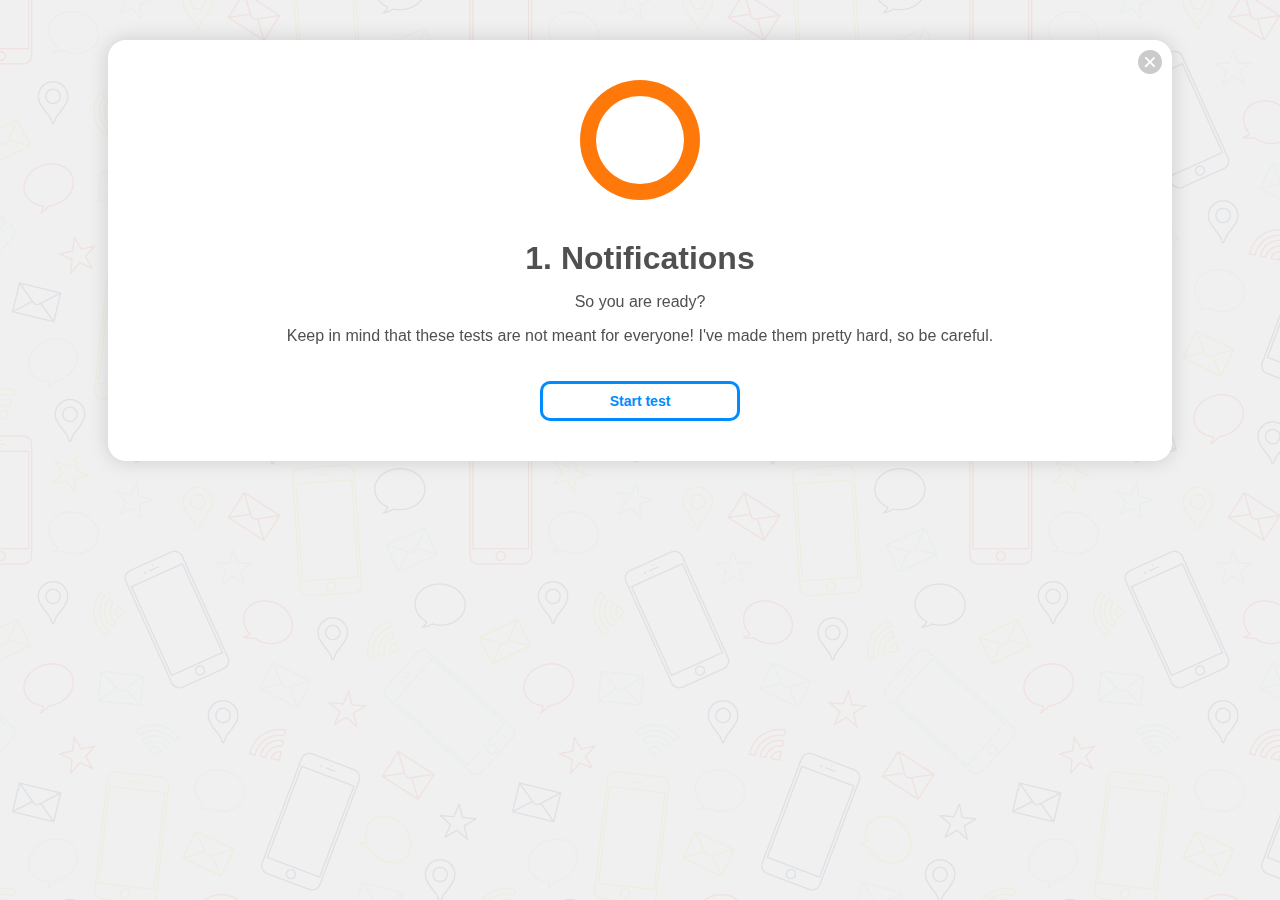
<file: test1.html>
<!DOCTYPE html>
<html lang="en">
<head>
    <meta charset="UTF-8">
    <title>Fame</title>
    <link rel="stylesheet" href="./css/fame.css">
    <link rel="stylesheet" href="./css/style-tests.css">
    <meta name="viewport" content="width=device-width, initial-scale=1.0">
    <meta name="theme-color" content="#0096FF">
</head>
<body>
    <main>
        <section>
            <article class="intro active">
                <a href="intro.html" class="back">
                    <svg xmlns="http://www.w3.org/2000/svg" viewBox="0 0 51.98 51.98">
                      <title>close</title>
                      <path d="M44.37,7.6a26,26,0,1,0,0,36.77A26,26,0,0,0,44.37,7.6ZM36.24,36.24a2,2,0,0,1-2.83,0L26,28.82l-7.78,7.77a2,2,0,1,1-2.83-2.82L23.16,26l-7.42-7.43a2,2,0,1,1,2.82-2.82L26,23.16l7.07-7.07a2,2,0,0,1,2.83,2.83L28.82,26l7.42,7.42A2,2,0,0,1,36.24,36.24Z" transform="translate(0 0)"/>
                    </svg>
                </a>
                <div class="fame-container">
                    <div class="fame"></div>
                </div>
                <h1>1. Notifications</h1>
                <p>So you are ready?</p>
                <p>Keep in mind that these tests are not meant for everyone! I've made them pretty hard, so be careful. </p>
                <button class="button-intro">Start test</button>
            </article>
            <article class="test1 inactive">
                <div class="totaltokens small">
                    <svg xmlns="http://www.w3.org/2000/svg" viewBox="0 0 480 392"><defs><style>.a{fill:#FF780A;}.b{fill:none;}.c{opacity:0.1;}.d{fill:#FF780A;}</style></defs><title>tokens</title><path class="a" d="M268.86,139.14l28.28-28.28A159.54,159.54,0,0,0,184,64v40A119.66,119.66,0,0,1,268.86,139.14Z" transform="translate(-16 -56)"/><path class="a" d="M268.86,308.86l28.28,28.28a159.45,159.45,0,0,0,46.32-102.36c.24-3.58.54-7.14.54-10.78H304A119.66,119.66,0,0,1,268.86,308.86Z" transform="translate(-16 -56)"/><path class="b" d="M64,224H24A159.54,159.54,0,0,0,70.86,337.14l28.28-28.29A119.62,119.62,0,0,1,64,224Z" transform="translate(-16 -56)"/><path class="a" d="M99.14,139.14,70.86,110.86A159.54,159.54,0,0,0,24,224H64A119.66,119.66,0,0,1,99.14,139.14Z" transform="translate(-16 -56)"/><path class="b" d="M184,104V64A159.54,159.54,0,0,0,70.86,110.86l28.29,28.29A119.59,119.59,0,0,1,184,104Z" transform="translate(-16 -56)"/><path class="b" d="M184,344v40a159.54,159.54,0,0,0,113.14-46.86l-28.28-28.29A119.63,119.63,0,0,1,184,344Z" transform="translate(-16 -56)"/><path class="a" d="M184,344a119.66,119.66,0,0,1-84.86-35.14L70.86,337.14A159.54,159.54,0,0,0,184,384Z" transform="translate(-16 -56)"/><path class="b" d="M304,224h40a159.54,159.54,0,0,0-46.86-113.14l-28.29,28.29A119.59,119.59,0,0,1,304,224Z" transform="translate(-16 -56)"/><path class="b" d="M304,224a120,120,0,1,0-35.14,84.86A119.66,119.66,0,0,0,304,224Z" transform="translate(-16 -56)"/><path class="a" d="M184,144l-32,72-48-32,5.88,17.64A197.31,197.31,0,0,1,120,264H248a197.31,197.31,0,0,1,10.12-62.36L264,184l-48,32Z" transform="translate(-16 -56)"/><path class="a" d="M305.31,119.86a159.93,159.93,0,0,1,25.35,40.28,119.54,119.54,0,0,1,82.19,35l28.29-28.29c-28.73-28.72-80.32-54.41-135.83-47Z" transform="translate(-16 -56)"/><path class="a" d="M412.86,364.86l28.28,28.28a159.45,159.45,0,0,0,46.32-102.36c.24-3.58.54-7.14.54-10.78H448a119.66,119.66,0,0,1-35.14,84.86Z" transform="translate(-16 -56)"/><path class="b" d="M328,400v40a159.54,159.54,0,0,0,113.14-46.86l-28.28-28.29A119.63,119.63,0,0,1,328,400Z" transform="translate(-16 -56)"/><path class="a" d="M205.45,382.4C237.67,418.54,286.23,440,328,440V400a119.44,119.44,0,0,1-79-29.86A159.34,159.34,0,0,1,205.45,382.4Z" transform="translate(-16 -56)"/><path class="b" d="M448,280h40a159.54,159.54,0,0,0-46.86-113.14l-28.29,28.29A119.59,119.59,0,0,1,448,280Z" transform="translate(-16 -56)"/><path class="b" d="M412.86,195.14a119.64,119.64,0,0,0-82.2-35,159.8,159.8,0,0,1-81.7,210,119.95,119.95,0,0,0,163.9-175Z" transform="translate(-16 -56)"/><path class="a" d="M360,272l-16.54-37.22A158.9,158.9,0,0,1,311.78,320H392a197.31,197.31,0,0,1,10.12-62.36L408,240Z" transform="translate(-16 -56)"/><path class="c" d="M343.58,235.07,360,272l.71-.47a159.09,159.09,0,0,0-4.64-108,120.67,120.67,0,0,0-25.41-3.34A159.18,159.18,0,0,1,344,224c0,3.73-.16,7.41-.42,11.07Z" transform="translate(-16 -56)"/><path class="c" d="M311.87,320A160.93,160.93,0,0,1,249,370.14c2.5,2.19,5.1,4.26,7.78,6.24A160.38,160.38,0,0,0,335.94,320Z" transform="translate(-16 -56)"/><path class="c" d="M330.66,160.14a120.76,120.76,0,0,1,25.41,3.34,159.83,159.83,0,0,0-27.84-44.81,148.07,148.07,0,0,0-22.92,1.19,159.76,159.76,0,0,1,25.35,40.28Z" transform="translate(-16 -56)"/><path class="d" d="M335.94,320a159.6,159.6,0,0,0,24.77-48.47L360,272l-16.42-36.93A158.7,158.7,0,0,1,311.86,320Z" transform="translate(-16 -56)"/><path d="M271.58,186.53a8,8,0,0,0-12-9.19l-40.11,26.74L191.3,140.75a8,8,0,0,0-14.61,0l-28.15,63.33-40.11-26.74a8,8,0,0,0-12,9.19l5.88,17.64A188.62,188.62,0,0,1,112,264a8,8,0,0,0,8,8H248a8,8,0,0,0,8-8,188.9,188.9,0,0,1,9.7-59.83ZM240.16,256H127.84a205,205,0,0,0-8.94-52.46l28.66,19.12a8,8,0,0,0,11.75-3.41L184,163.7l24.69,55.55a8,8,0,0,0,11.75,3.41l28.66-19.12A204.13,204.13,0,0,0,240.16,256Z" transform="translate(-16 -56)"/><path d="M112,280H256v16H112Z" transform="translate(-16 -56)"/><path d="M328,112a157.72,157.72,0,0,0-18.1,1.14A167.46,167.46,0,0,0,184,56C91.37,56,16,131.37,16,224S91.37,392,184,392a170,170,0,0,0,18-1,167.56,167.56,0,0,0,126,57c92.63,0,168-75.37,168-168S420.63,112,328,112ZM296.82,325.5l-17-17A127.29,127.29,0,0,0,311.6,232h24A151.2,151.2,0,0,1,296.82,325.5ZM184,336A112,112,0,1,1,296,224,112.12,112.12,0,0,1,184,336Zm163.24-73,5.44,12.25a8,8,0,0,0,11.75,3.41l28.67-19.12a204.57,204.57,0,0,0-9,52.46H326.83A166.45,166.45,0,0,0,347.24,263Zm-35.65-47a127.23,127.23,0,0,0-31.74-76.54l17-17A151.13,151.13,0,0,1,335.58,216Zm-43-87.86A127.29,127.29,0,0,0,192,96.4v-24a151.14,151.14,0,0,1,93.5,38.78ZM176,96.41a127.23,127.23,0,0,0-76.54,31.74l-17-17A151.09,151.09,0,0,1,176,72.41ZM88.14,139.46A127.29,127.29,0,0,0,56.4,216h-24a151.14,151.14,0,0,1,38.78-93.5ZM56.41,232a127.23,127.23,0,0,0,31.74,76.54l-17,17A151.09,151.09,0,0,1,32.41,232Zm43.05,87.86A127.29,127.29,0,0,0,176,351.6v24a151.14,151.14,0,0,1-93.5-38.78ZM192,351.59a127.23,127.23,0,0,0,76.54-31.74l17,17A151.13,151.13,0,0,1,192,375.58Zm100.54.41H400V336H308.86c2.35-2.61,4.64-5.25,6.83-8H392a8,8,0,0,0,8-8,188.9,188.9,0,0,1,9.7-59.83l5.88-17.64a8,8,0,0,0-12-9.19l-40.11,26.74-11.92-26.83c.17-3.08.47-6.13.47-9.25a167.24,167.24,0,0,0-9.39-54.89C397.3,176.37,440,223.74,440,280a111.76,111.76,0,0,1-176,91.7A168.32,168.32,0,0,0,292.54,352ZM336,407.59a127.23,127.23,0,0,0,76.54-31.74l17,17A151.13,151.13,0,0,1,336,431.58Zm87.86-43A127.29,127.29,0,0,0,455.6,288h24a151.14,151.14,0,0,1-38.78,93.5ZM455.59,272a127.22,127.22,0,0,0-31.93-76.34l17.16-17.16A151.13,151.13,0,0,1,479.59,272ZM328,128a151.18,151.18,0,0,1,101.5,39.18l-17.13,17.14a127.28,127.28,0,0,0-76.58-31.82,167.63,167.63,0,0,0-14-24.32c2.12-.11,4.2-.18,6.2-.18ZM220.94,387.78a166.8,166.8,0,0,0,26.76-8.41A127.7,127.7,0,0,0,320,407.63v24.15a151.51,151.51,0,0,1-99.06-44Z" transform="translate(-16 -56)"/></svg>
            <p><span>Balance:</span><br>50 tokens</p>
        </div>
                <a href="intro.html" class="back">
                    <svg xmlns="http://www.w3.org/2000/svg" viewBox="0 0 51.98 51.98">
                      <title>close</title>
                      <path d="M44.37,7.6a26,26,0,1,0,0,36.77A26,26,0,0,0,44.37,7.6ZM36.24,36.24a2,2,0,0,1-2.83,0L26,28.82l-7.78,7.77a2,2,0,1,1-2.83-2.82L23.16,26l-7.42-7.43a2,2,0,1,1,2.82-2.82L26,23.16l7.07-7.07a2,2,0,0,1,2.83,2.83L28.82,26l7.42,7.42A2,2,0,0,1,36.24,36.24Z" transform="translate(0 0)"/>
                    </svg>
                </a>
                <div class="fame-container">
                    <div class="fame"></div>
                </div>
                <h1>Notifications</h1>
                <p>Test 1 description</p>
                <button class="button-test1">Continue</button>
            </article>
            <article class="test2 inactive">
                <div class="totaltokens small">
                    <svg xmlns="http://www.w3.org/2000/svg" viewBox="0 0 480 392"><defs><style>.a{fill:#FF780A;}.b{fill:none;}.c{opacity:0.1;}.d{fill:#FF780A;}</style></defs><title>tokens</title><path class="a" d="M268.86,139.14l28.28-28.28A159.54,159.54,0,0,0,184,64v40A119.66,119.66,0,0,1,268.86,139.14Z" transform="translate(-16 -56)"/><path class="a" d="M268.86,308.86l28.28,28.28a159.45,159.45,0,0,0,46.32-102.36c.24-3.58.54-7.14.54-10.78H304A119.66,119.66,0,0,1,268.86,308.86Z" transform="translate(-16 -56)"/><path class="b" d="M64,224H24A159.54,159.54,0,0,0,70.86,337.14l28.28-28.29A119.62,119.62,0,0,1,64,224Z" transform="translate(-16 -56)"/><path class="a" d="M99.14,139.14,70.86,110.86A159.54,159.54,0,0,0,24,224H64A119.66,119.66,0,0,1,99.14,139.14Z" transform="translate(-16 -56)"/><path class="b" d="M184,104V64A159.54,159.54,0,0,0,70.86,110.86l28.29,28.29A119.59,119.59,0,0,1,184,104Z" transform="translate(-16 -56)"/><path class="b" d="M184,344v40a159.54,159.54,0,0,0,113.14-46.86l-28.28-28.29A119.63,119.63,0,0,1,184,344Z" transform="translate(-16 -56)"/><path class="a" d="M184,344a119.66,119.66,0,0,1-84.86-35.14L70.86,337.14A159.54,159.54,0,0,0,184,384Z" transform="translate(-16 -56)"/><path class="b" d="M304,224h40a159.54,159.54,0,0,0-46.86-113.14l-28.29,28.29A119.59,119.59,0,0,1,304,224Z" transform="translate(-16 -56)"/><path class="b" d="M304,224a120,120,0,1,0-35.14,84.86A119.66,119.66,0,0,0,304,224Z" transform="translate(-16 -56)"/><path class="a" d="M184,144l-32,72-48-32,5.88,17.64A197.31,197.31,0,0,1,120,264H248a197.31,197.31,0,0,1,10.12-62.36L264,184l-48,32Z" transform="translate(-16 -56)"/><path class="a" d="M305.31,119.86a159.93,159.93,0,0,1,25.35,40.28,119.54,119.54,0,0,1,82.19,35l28.29-28.29c-28.73-28.72-80.32-54.41-135.83-47Z" transform="translate(-16 -56)"/><path class="a" d="M412.86,364.86l28.28,28.28a159.45,159.45,0,0,0,46.32-102.36c.24-3.58.54-7.14.54-10.78H448a119.66,119.66,0,0,1-35.14,84.86Z" transform="translate(-16 -56)"/><path class="b" d="M328,400v40a159.54,159.54,0,0,0,113.14-46.86l-28.28-28.29A119.63,119.63,0,0,1,328,400Z" transform="translate(-16 -56)"/><path class="a" d="M205.45,382.4C237.67,418.54,286.23,440,328,440V400a119.44,119.44,0,0,1-79-29.86A159.34,159.34,0,0,1,205.45,382.4Z" transform="translate(-16 -56)"/><path class="b" d="M448,280h40a159.54,159.54,0,0,0-46.86-113.14l-28.29,28.29A119.59,119.59,0,0,1,448,280Z" transform="translate(-16 -56)"/><path class="b" d="M412.86,195.14a119.64,119.64,0,0,0-82.2-35,159.8,159.8,0,0,1-81.7,210,119.95,119.95,0,0,0,163.9-175Z" transform="translate(-16 -56)"/><path class="a" d="M360,272l-16.54-37.22A158.9,158.9,0,0,1,311.78,320H392a197.31,197.31,0,0,1,10.12-62.36L408,240Z" transform="translate(-16 -56)"/><path class="c" d="M343.58,235.07,360,272l.71-.47a159.09,159.09,0,0,0-4.64-108,120.67,120.67,0,0,0-25.41-3.34A159.18,159.18,0,0,1,344,224c0,3.73-.16,7.41-.42,11.07Z" transform="translate(-16 -56)"/><path class="c" d="M311.87,320A160.93,160.93,0,0,1,249,370.14c2.5,2.19,5.1,4.26,7.78,6.24A160.38,160.38,0,0,0,335.94,320Z" transform="translate(-16 -56)"/><path class="c" d="M330.66,160.14a120.76,120.76,0,0,1,25.41,3.34,159.83,159.83,0,0,0-27.84-44.81,148.07,148.07,0,0,0-22.92,1.19,159.76,159.76,0,0,1,25.35,40.28Z" transform="translate(-16 -56)"/><path class="d" d="M335.94,320a159.6,159.6,0,0,0,24.77-48.47L360,272l-16.42-36.93A158.7,158.7,0,0,1,311.86,320Z" transform="translate(-16 -56)"/><path d="M271.58,186.53a8,8,0,0,0-12-9.19l-40.11,26.74L191.3,140.75a8,8,0,0,0-14.61,0l-28.15,63.33-40.11-26.74a8,8,0,0,0-12,9.19l5.88,17.64A188.62,188.62,0,0,1,112,264a8,8,0,0,0,8,8H248a8,8,0,0,0,8-8,188.9,188.9,0,0,1,9.7-59.83ZM240.16,256H127.84a205,205,0,0,0-8.94-52.46l28.66,19.12a8,8,0,0,0,11.75-3.41L184,163.7l24.69,55.55a8,8,0,0,0,11.75,3.41l28.66-19.12A204.13,204.13,0,0,0,240.16,256Z" transform="translate(-16 -56)"/><path d="M112,280H256v16H112Z" transform="translate(-16 -56)"/><path d="M328,112a157.72,157.72,0,0,0-18.1,1.14A167.46,167.46,0,0,0,184,56C91.37,56,16,131.37,16,224S91.37,392,184,392a170,170,0,0,0,18-1,167.56,167.56,0,0,0,126,57c92.63,0,168-75.37,168-168S420.63,112,328,112ZM296.82,325.5l-17-17A127.29,127.29,0,0,0,311.6,232h24A151.2,151.2,0,0,1,296.82,325.5ZM184,336A112,112,0,1,1,296,224,112.12,112.12,0,0,1,184,336Zm163.24-73,5.44,12.25a8,8,0,0,0,11.75,3.41l28.67-19.12a204.57,204.57,0,0,0-9,52.46H326.83A166.45,166.45,0,0,0,347.24,263Zm-35.65-47a127.23,127.23,0,0,0-31.74-76.54l17-17A151.13,151.13,0,0,1,335.58,216Zm-43-87.86A127.29,127.29,0,0,0,192,96.4v-24a151.14,151.14,0,0,1,93.5,38.78ZM176,96.41a127.23,127.23,0,0,0-76.54,31.74l-17-17A151.09,151.09,0,0,1,176,72.41ZM88.14,139.46A127.29,127.29,0,0,0,56.4,216h-24a151.14,151.14,0,0,1,38.78-93.5ZM56.41,232a127.23,127.23,0,0,0,31.74,76.54l-17,17A151.09,151.09,0,0,1,32.41,232Zm43.05,87.86A127.29,127.29,0,0,0,176,351.6v24a151.14,151.14,0,0,1-93.5-38.78ZM192,351.59a127.23,127.23,0,0,0,76.54-31.74l17,17A151.13,151.13,0,0,1,192,375.58Zm100.54.41H400V336H308.86c2.35-2.61,4.64-5.25,6.83-8H392a8,8,0,0,0,8-8,188.9,188.9,0,0,1,9.7-59.83l5.88-17.64a8,8,0,0,0-12-9.19l-40.11,26.74-11.92-26.83c.17-3.08.47-6.13.47-9.25a167.24,167.24,0,0,0-9.39-54.89C397.3,176.37,440,223.74,440,280a111.76,111.76,0,0,1-176,91.7A168.32,168.32,0,0,0,292.54,352ZM336,407.59a127.23,127.23,0,0,0,76.54-31.74l17,17A151.13,151.13,0,0,1,336,431.58Zm87.86-43A127.29,127.29,0,0,0,455.6,288h24a151.14,151.14,0,0,1-38.78,93.5ZM455.59,272a127.22,127.22,0,0,0-31.93-76.34l17.16-17.16A151.13,151.13,0,0,1,479.59,272ZM328,128a151.18,151.18,0,0,1,101.5,39.18l-17.13,17.14a127.28,127.28,0,0,0-76.58-31.82,167.63,167.63,0,0,0-14-24.32c2.12-.11,4.2-.18,6.2-.18ZM220.94,387.78a166.8,166.8,0,0,0,26.76-8.41A127.7,127.7,0,0,0,320,407.63v24.15a151.51,151.51,0,0,1-99.06-44Z" transform="translate(-16 -56)"/></svg>
            <p><span>Balance:</span><br>100 tokens</p>
        </div>
                <a href="intro.html" class="back">
                    <svg xmlns="http://www.w3.org/2000/svg" viewBox="0 0 51.98 51.98">
                      <title>close</title>
                      <path d="M44.37,7.6a26,26,0,1,0,0,36.77A26,26,0,0,0,44.37,7.6ZM36.24,36.24a2,2,0,0,1-2.83,0L26,28.82l-7.78,7.77a2,2,0,1,1-2.83-2.82L23.16,26l-7.42-7.43a2,2,0,1,1,2.82-2.82L26,23.16l7.07-7.07a2,2,0,0,1,2.83,2.83L28.82,26l7.42,7.42A2,2,0,0,1,36.24,36.24Z" transform="translate(0 0)"/>
                    </svg>
                </a>
                <div class="fame-container">
                    <div class="fame"></div>
                </div>
                <h1>Feed</h1>
                <p>Test 2 description</p>
                <button class="button-test2">Continue</button>
            </article>
        </section>
    </main>
    <script src="./js/script.js"></script>
</body>
</html>
</file>
<file: css/fame.css>
html::before {
    content: '';
    position: fixed;
    left: 0;
    top: 0;
    width: 100%;
    height: 100%;
    background-image: url(../img/pattern.png);
    opacity: .08;
    background-attachment: fixed;
    pointer-events: none;
    z-index: -1;
}

span.bold {
    font-weight: bold;
}

span.italic {
    font-style: italic;
} 

span.underline {
    text-decoration: underline;
}

span.blue {
    color: rgba(0, 140, 255, 1);
}

.fame-container {
    position: relative;
    left: 0;
    right: 0;
    margin: 40px auto 0 auto;
    width: 120px;
    height: 120px;
    animation: rotate 16s 4s infinite;
}

.fame {
    width: 120px;
    height: 120px;
    box-shadow: inset 0px 0px 0px 16px rgba(255, 120, 10, 1);
    border-radius: 50%;
    animation: scale 4s infinite 1s ease-in-out, breathe 4s infinite ease-in-out;
}

@keyframes rotate {
    from {
        transform: rotateX(0deg);
        animation-timing-function: ease-in;
    }
    2% {
        transform: rotateX(180deg);
        animation-timing-function: ease-out;
    }
    4% {
        transform: rotateX(0deg);
    }
    to {
        transform: rotateX(0deg);
    }
}

@keyframes scale {
    from {
        transform: scale(1);
    }
    50% {
        transform: scale(.90);
    }
}

@keyframes breathe {
    from {
        box-shadow: inset 0px 0px 0px 16px rgba(255, 120, 10, 1), 0px 0px 0px 10px rgba(255, 120, 10, .5);
    }
    50% {
        box-shadow: inset 0px 0px 0px 14px rgba(255, 120, 10, 1), 0px 0px 0px 5px rgba(255, 120, 10, .5);
    }
    to {
        box-shadow: inset 0px 0px 0px 16px rgba(255, 120, 10, 1), 0px 0px 0px 10px rgba(255, 120, 10, .5);
    }
}
</file>
<file: css/style.css>
body {
    background-color: rgba(240,240,240,1);
    text-align: center;
    font-family: sans-serif;
    color: rgba(80, 80, 80, 1);
}

a {
    text-decoration: none;
    color: rgba(80, 80, 80, 1);
}

h1, h2 {
    max-width: 80%;
    margin: 24px auto 0px auto;
}

h2 {
    font-size: 20px;
}

p {
    max-width: 80%;
    margin: 16px auto;
}

main {
    width: 90%;
    max-width: 680px;
    margin: auto;
}

main .totaltokens {
    display: flex;
    align-items: center;
    justify-content: center;
}

main .totaltokens svg {
    width: 60px;
    height: 60px;
    margin: 0;
}

main .totaltokens p {
    margin: 0 0 0 12px;
    width: auto;
    color: rgba(0, 140, 255, 1);
    text-align: left;
    font-weight: bold;
}

main .freetickets {
    display: flex;
    align-items: center;
    justify-content: center;
}

main .freetickets svg {
    width: 60px;
    height: 60px;
    margin: 0;
}

main .freetickets p {
    margin: 0 0 0 12px;
    width: auto;
    color: rgba(0, 140, 255, 1);
    text-align: left;
    font-weight: bold;
    font-size: 22px;
}

main .freetickets p span {
    color: rgba(80, 80, 80, 1);
}

form label, form input {
    display: block;
    margin: auto;
    margin-top: 20px;
}

form label {
    font-weight: 600;
}

form input[type="email"] {
    height: 34px;
    width: 220px;
    border-radius: 10px;
    border: 1px solid rgba(180, 180, 180, 1);;
    margin-top: 6px;
}

form input[type="submit"] {
    height: 38px;
    width: 100px;
    border-radius: 10px;
    background-color: rgba(0, 140, 255, 1);
    color: white;
    border: 0px;
    font-weight: 600;
    margin-top: 10px;
}

main section {
    display: grid;
    grid-template-columns: repeat( auto-fit, minmax(180px, 1fr));
    grid-gap: 1.2rem;
    margin: 40px;
}

main section a {
    position: relative;
    cursor: pointer;
    width: 180px;
    height: 160px;
    margin:  auto;
    background-color: white;
    border-radius: 18px;
    box-shadow: inset 0px 0px 0px 3px rgba(0, 140, 255, 1), 0px 0px 20px rgba(0,0,0,.15);
    transition: box-shadow .3s;
}

main section a:hover, main section a.locked:hover {
    box-shadow: inset 0px 0px 0px 3px rgba(0, 140, 255, 1), 0px 0px 20px rgba(0,0,0,.15);
    transition: box-shadow .3s;
}

main section a.locked {
    box-shadow: inset 0px 0px 0px 3px rgba(180, 180, 180, 1), 0px 0px 20px rgba(0,0,0,.15);
}

main section a.locked svg, main section a.locked p {
    opacity: .6;
}

main section a.unlocked::before {
    content: '';
    position: absolute;
    left: 0;
    bottom: 0;
    background: url(../img/play.svg) no-repeat 50% 50%;
    background-size: 20%;
    width: 180px;
    height: 80px;
    z-index: 1;
    opacity: 1;
}

main section a.locked::before {
    content: '';
    position: absolute;
    left: 0;
    bottom: 0;
    background: url(../img/locked.svg) no-repeat 50% 50%;
    background-size: 16%;
    width: 180px;
    height: 150px;
    z-index: 1;
}

/*main section a.locked:hover::before {
    background: url(../img/locked-hover.svg) no-repeat 50% 50%;
    background-size: 16%;
}*/

main section a.locked::after {
    content: 'Unlock for 50 tokens';
    position: absolute;
    left: 0;
    bottom: 0;
    width: 180px;
    height: 36px;
    font-family: sans-serif;
    font-weight: bold;
    color: rgba(0, 140, 255, 1);
/*    color: rgba(0, 170, 050, 1);*/
}

main section a.locked.final::after {
    content: 'Unlock for 200 tokens';
}

main section article .tokens {
    display: grid;
    grid-template-columns: 68px 1fr;
    align-items: center;
    margin: 10px auto;
}

main section article .tokens svg {
    width: 50px; 
    margin-left:11px;
}

main section article .tokens p, main section article .badge p {
    text-align: start;
    margin: 0;
}
</file>
<file: css/style-tests.css>
body {
    background-color: rgba(240,240,240,1);
    text-align: center;
}

h1 {
    font-family: sans-serif;
    color: rgba(80, 80, 80, 1);
    max-width: 80%;
    margin: 16px auto;
}

h2 {
    font-size: 20px;
}

p {
    font-family: sans-serif;
    color: rgba(80, 80, 80, 1);
    max-width: 80%;
    margin: 16px auto;
}

button {
    position: relative;
    left: 0;
    right: 0;
    margin: 20px auto;
    border: 3px rgba(0, 140, 255, 1) solid;
    background-color: white;
    color: rgba(0, 140, 255, 1);
    min-width: 200px;
    min-height: 40px;
    font-size: 14px;
    font-weight: bold;
    border-radius: 10px;
    transition-duration: .3s;
}

button:hover {
    background-color: rgba(0, 140, 255, 1);
    color: white;
}

.fame-container {
    margin: 20px auto 40px auto;
}

main section .back {
    position: absolute;
    right: 10px;
    top: 10px;
    width: 24px;
    opacity: .2;
}


main .totaltokens {
    display: flex;
    align-items: center;
    justify-content: center;
}

main .totaltokens svg {
    width: 60px;
    height: 60px;
    margin: 0;
}

main .totaltokens p {
    margin: 0 0 0 12px;
    width: auto;
    color: rgba(0, 140, 255, 1);
    text-align: left;
    font-weight: bold;
}

main .totaltokens p span {
    color: rgba(80, 80, 80, 1);
}


main .totaltokens.small {
    position: absolute;
    display: flex;
    align-items: center;
    justify-content: center;
    left: 10px;
    top: 10px;
}

main .totaltokens.small svg {
    width: 40px;
    height: 40px;
    margin: 0;
}

main .totaltokens.small p {
    margin: 0 0 0 4px;
    width: auto;
    color: rgba(0, 140, 255, 1);
    text-align: left;
/*    font-weight: normal;*/
    font-size: 14px;
}

main section article.active {
    position: absolute;
    left: 0;
    right: 0;
    top: 40px;
    margin: auto;
    padding: 20px;
    width: 80%;
    height: auto;
    background-color: white;
    border-radius: 18px;
    box-shadow: 0px 0px 20px rgba(0,0,0,.15);
}

main section article.inactive {
    opacity: 0;
    pointer-events: none;
}
</file>
